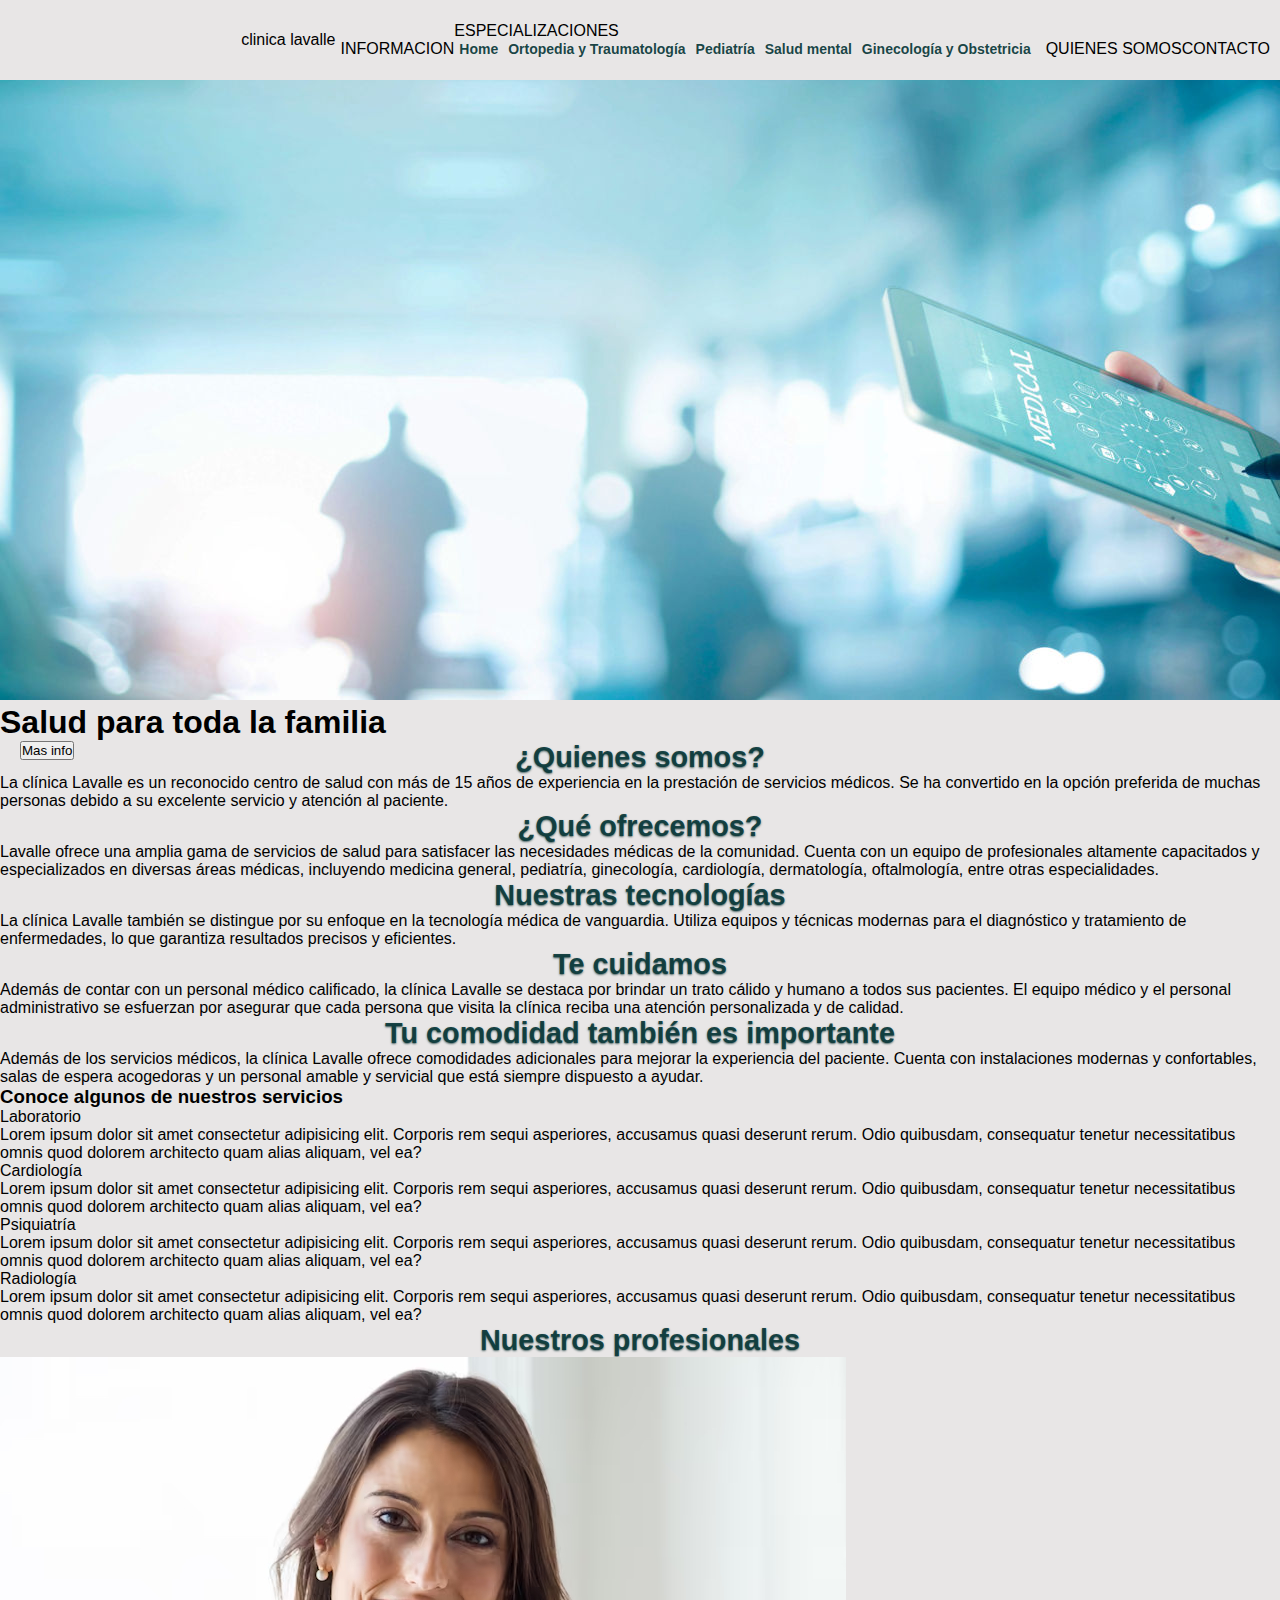
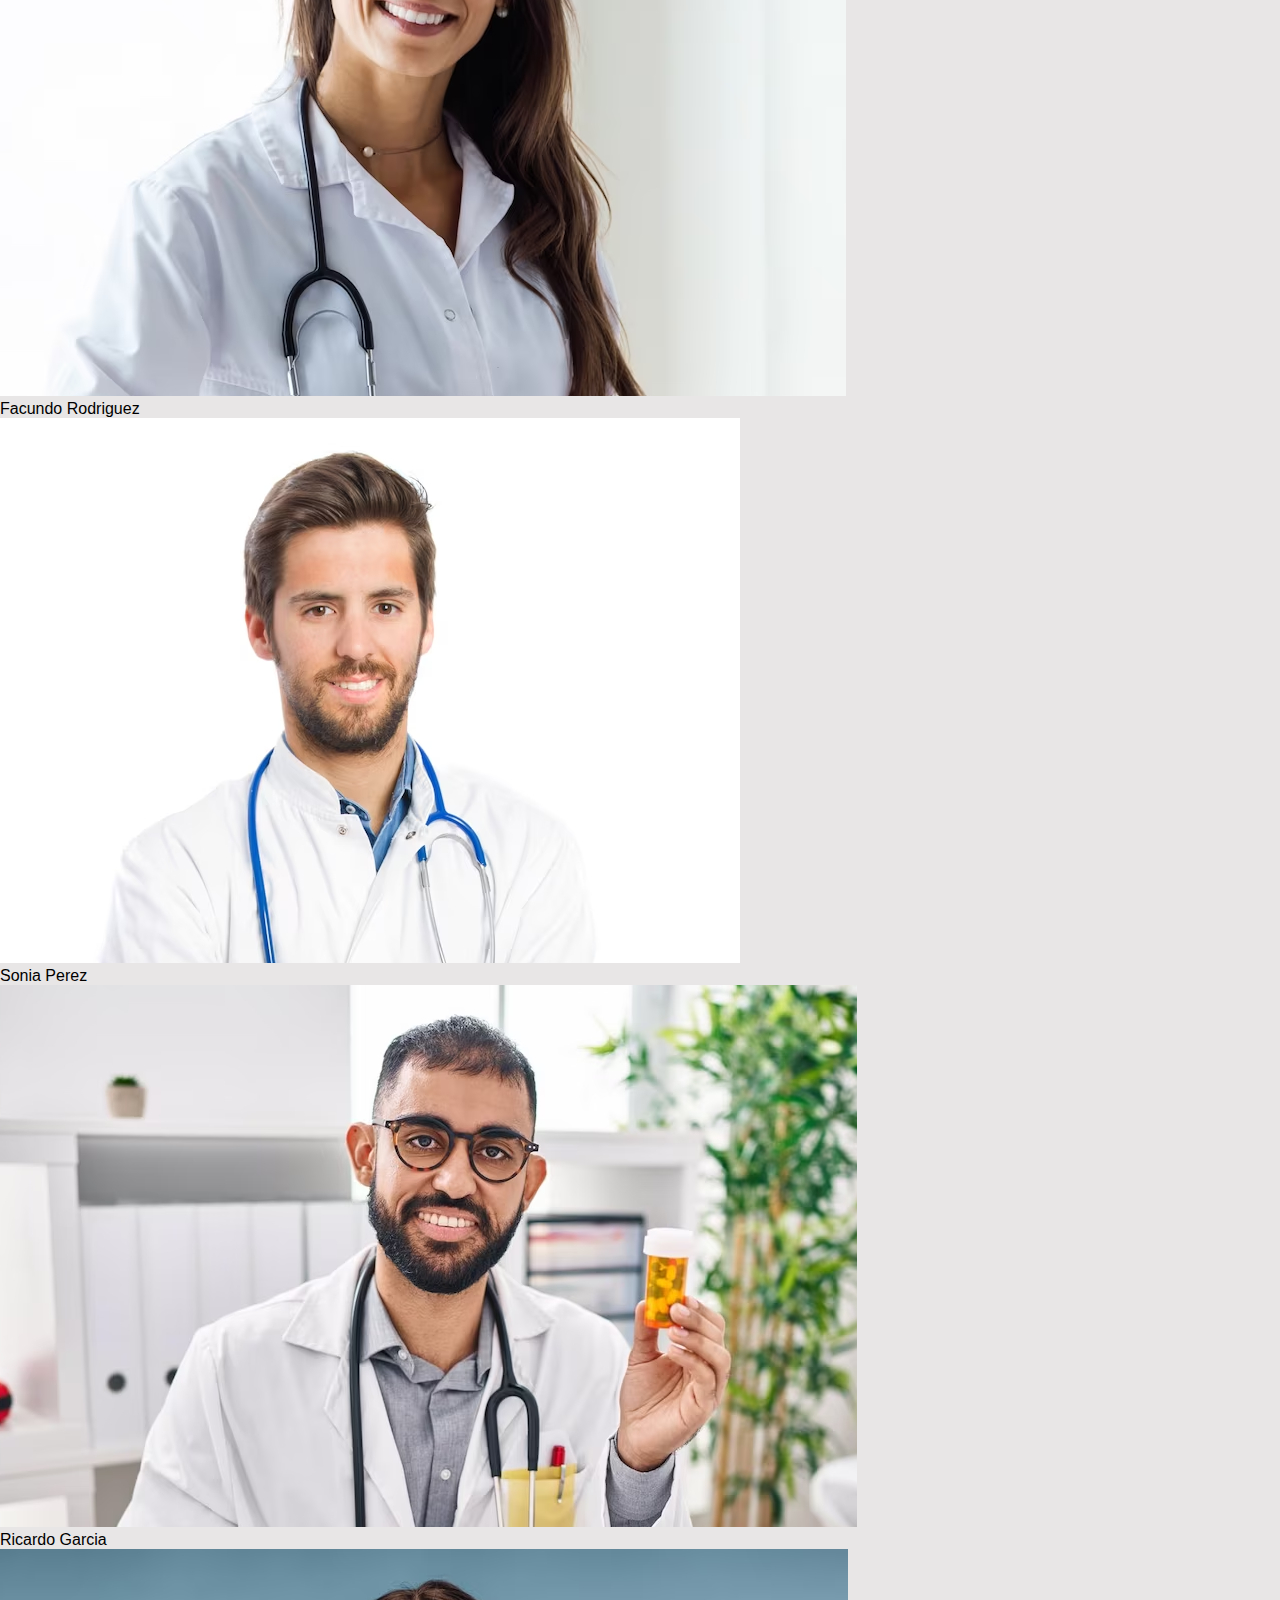
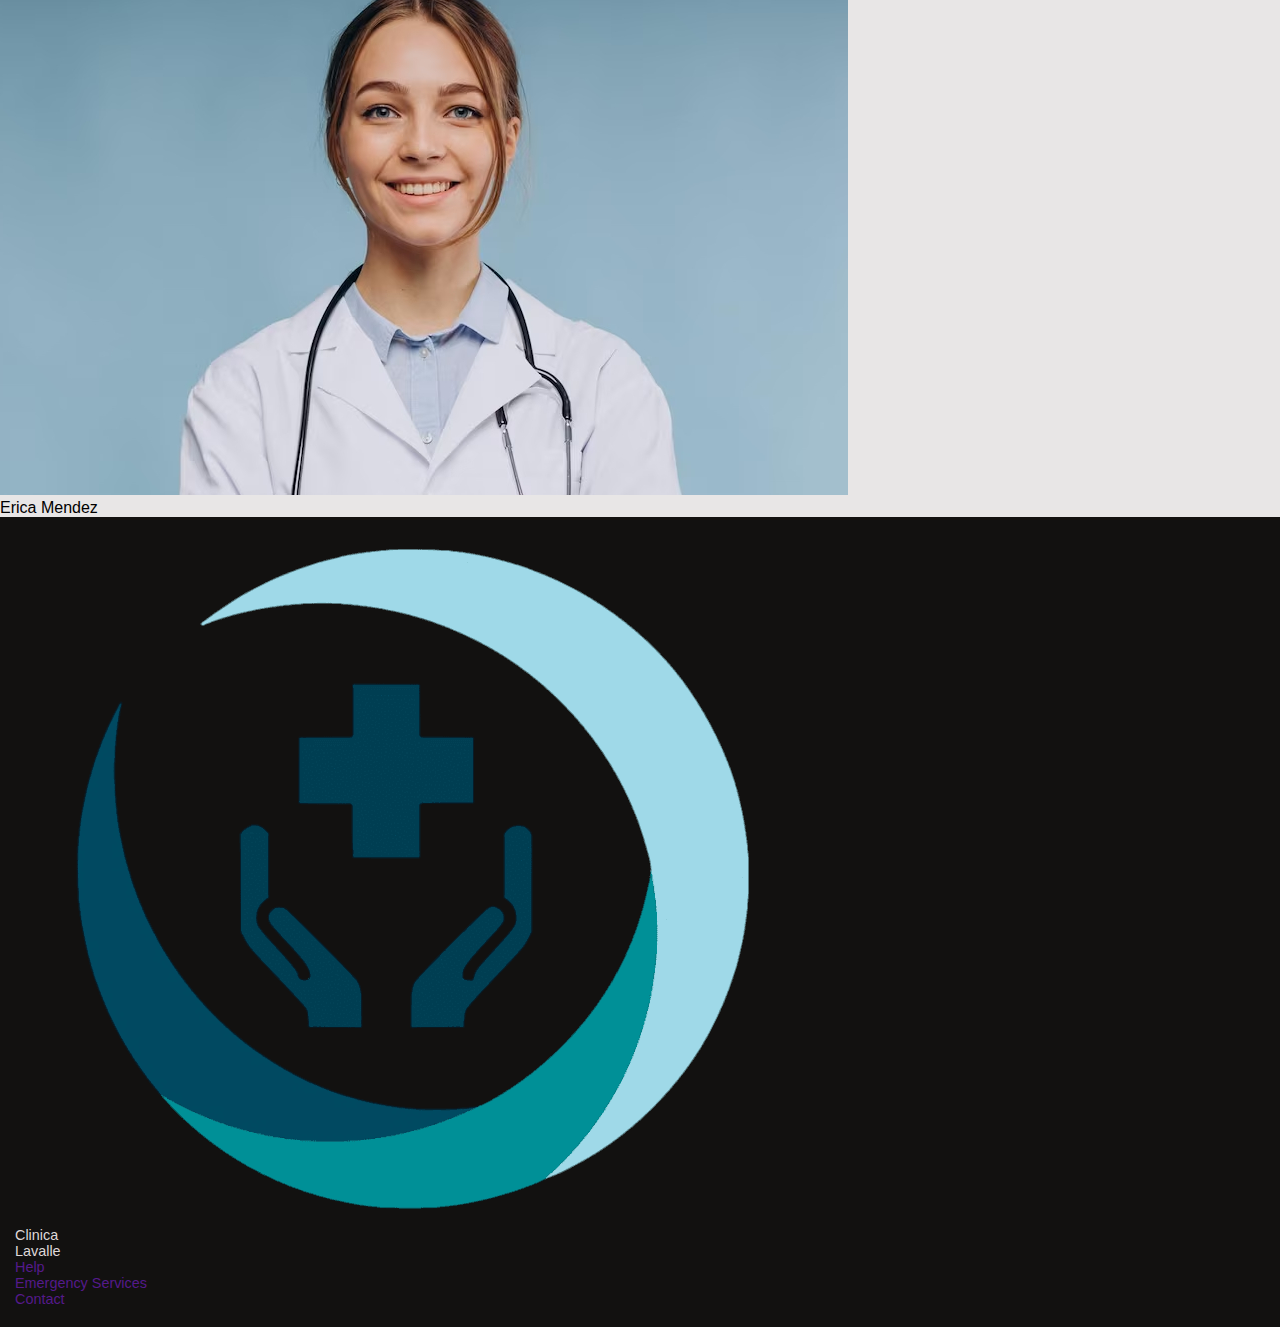
<file: index.html>
<!DOCTYPE html>
<html lang="en">
<head>
    <meta charset="UTF-8">
    <meta name="viewport" content="width=device-width, initial-scale=1.0">
    <!-- Font awesome -->
    <link rel="stylesheet" href="https://cdnjs.cloudflare.com/ajax/libs/font-awesome/6.2.0/css/all.min.css" integrity="sha512-xh6O/CkQoPOWDdYTDqeRdPCVd1SpvCA9XXcUnZS2FmJNp1coAFzvtCN9BmamE+4aHK8yyUHUSCcJHgXloTyT2A==" crossorigin="anonymous"
    referrerpolicy="no-referrer"/>
    <title>Clinica Lavalle</title>
    <link rel="stylesheet" href="../Styles/style.css">
</head>
<body>
    <header>
        <nav>
            <p class="logo-p">clinica lavalle</p>
            <ul class="cont-ul">
                <li>INFORMACION</li>
                <li class="develop">
                    ESPECIALIZACIONES
                    <ul class="ul-second">
                    <li><a href="../index.html" target="_blank">Home</a></li>
                    <li><a href="../traumatologia.html" target="_blank">Ortopedia y Traumatología</a></li>
                    <li><a href="../pedriatria.html" target="_blank">Pediatría</a></li>
                    <li><a href="../saludmental.html" target="_blank">Salud mental</a></li>
                    <li><a href="../obstetricia.html" target="_blank">Ginecología y Obstetricia</a></li>
                    
                    </ul>
                </li>
                 <li>QUIENES SOMOS</li> 
                 <li>CONTACTO</li>
            </ul>
        </nav>
    </header>
    <main>
        <section>
            <img src="../Assets/banner-salud2.jpg" alt="banner salud">
            <h1>Salud para toda la familia</h1>
            <button>Mas info</button>
        </section>
        <section>
            <div>
                <h2>¿Quienes somos?</h2>
                <p>La clínica Lavalle es un reconocido centro de salud con más de 15 años de experiencia en la prestación de servicios médicos. Se ha convertido en la opción preferida de muchas personas debido a su excelente servicio y atención al paciente.</p>
            </div>
            <div>
                <h2>¿Qué ofrecemos?</h2>
                <p>Lavalle ofrece una amplia gama de servicios de salud para satisfacer las necesidades médicas de la comunidad. Cuenta con un equipo de profesionales altamente capacitados y especializados en diversas áreas médicas, incluyendo medicina general, pediatría, ginecología, cardiología, dermatología, oftalmología, entre otras especialidades.</p>
            </div>
            <div>
                <h2>Nuestras tecnologías</h2>
                <p>La clínica Lavalle también se distingue por su enfoque en la tecnología médica de vanguardia. Utiliza equipos y técnicas modernas para el diagnóstico y tratamiento de enfermedades, lo que garantiza resultados precisos y eficientes.</p>
            </div>
            <div>
                <h2>Te cuidamos</h2>
                <p>Además de contar con un personal médico calificado, la clínica Lavalle se destaca por brindar un trato cálido y humano a todos sus pacientes. El equipo médico y el personal administrativo se esfuerzan por asegurar que cada persona que visita la clínica reciba una atención personalizada y de calidad.</p>
            </div>
            <div>
                <h2>Tu comodidad también es importante</h2>
                <p>Además de los servicios médicos, la clínica Lavalle ofrece comodidades adicionales para mejorar la experiencia del paciente. Cuenta con instalaciones modernas y confortables, salas de espera acogedoras y un personal amable y servicial que está siempre dispuesto a ayudar.</p>
            </div>
        </section>
        <section>
            <h3>Conoce algunos de nuestros servicios</h3>
            <div>
                <div>
                    <div>
                        <p><i class="fa-solid fa-flask-vial"></i></p>
                        <p>Laboratorio</p>
                    </div>
                    <div>Lorem ipsum dolor sit amet consectetur adipisicing elit. Corporis rem sequi asperiores, accusamus quasi deserunt rerum. Odio quibusdam, consequatur tenetur necessitatibus omnis quod dolorem architecto quam alias aliquam, vel ea?</div>
                </div>
                <div>
                    <div>
                        <p><i class="fa-solid fa-heart-pulse"></i></p>
                        <p>Cardiología</p>
                    </div>
                    <div>
                        <p>Lorem ipsum dolor sit amet consectetur adipisicing elit. Corporis rem sequi asperiores, accusamus quasi deserunt rerum. Odio quibusdam, consequatur tenetur necessitatibus omnis quod dolorem architecto quam alias aliquam, vel ea?</p>
                    </div>
                </div>
                <div>
                    <div>
                        <p><i class="fa-solid fa-brain"></i></p>
                        <p>Psiquiatría</p>
                    </div>
                    <div>
                        Lorem ipsum dolor sit amet consectetur adipisicing elit. Corporis rem sequi asperiores, accusamus quasi deserunt rerum. Odio quibusdam, consequatur tenetur necessitatibus omnis quod dolorem architecto quam alias aliquam, vel ea?
                    </div>
                </div>
                <div>
                    <div>
                        <p><i class="fa-solid fa-x-ray"></i></p>
                        <p>Radiología</p>
                    </div>
                    <div>
                        <p>Lorem ipsum dolor sit amet consectetur adipisicing elit. Corporis rem sequi asperiores, accusamus quasi deserunt rerum. Odio quibusdam, consequatur tenetur necessitatibus omnis quod dolorem architecto quam alias aliquam, vel ea?</p>
                    </div>
                </div>
            </div>
        </section>
        <section>
            <h2>Nuestros profesionales</h2>
            <div>
                <img src="../Assets/doc2.jpeg" alt="doctor">
                <p>Facundo Rodriguez</p>
            </div>
            <div>
                <img src="../Assets/doc1.jpeg" alt="doctora">
                <p>Sonia Perez</p>
            </div>
            <div>
                <img src="../Assets/doc3.jpeg" alt="doctor">
                <p>Ricardo Garcia</p>
            </div>
            <div>
                <img src="../Assets/doc4.jpeg" alt="doctora">
                <p>Erica Mendez</p>
            </div>
        </section>
    </main>
    <footer>
        <section>
            <img src="../Assets/logo-salud.png" alt="logo clinica">
            <div>
                <p>Clinica</p>
                <p>Lavalle</p>
            </div>
        </section>
        <section>
            <ul>
                <a href=""><li>Help</li></a>
                <a href=""><li>Emergency Services</li></a>
                <a href=""><li>Contact</li></a>
            </ul>
            <div>
                <ul>
                    <a href=""><li><i class="fa-brands fa-facebook-f"></i></li></a>
                    <a href=""><li><i class="fa-brands fa-twitter"></i></li></a>
                    <a href=""><li><i class="fa-brands fa-instagram"></i></li></a>
                </ul>
            </div>
        </section>
    </footer>
    <script src="clinica.js"></script>
</body>
</html>
</file>
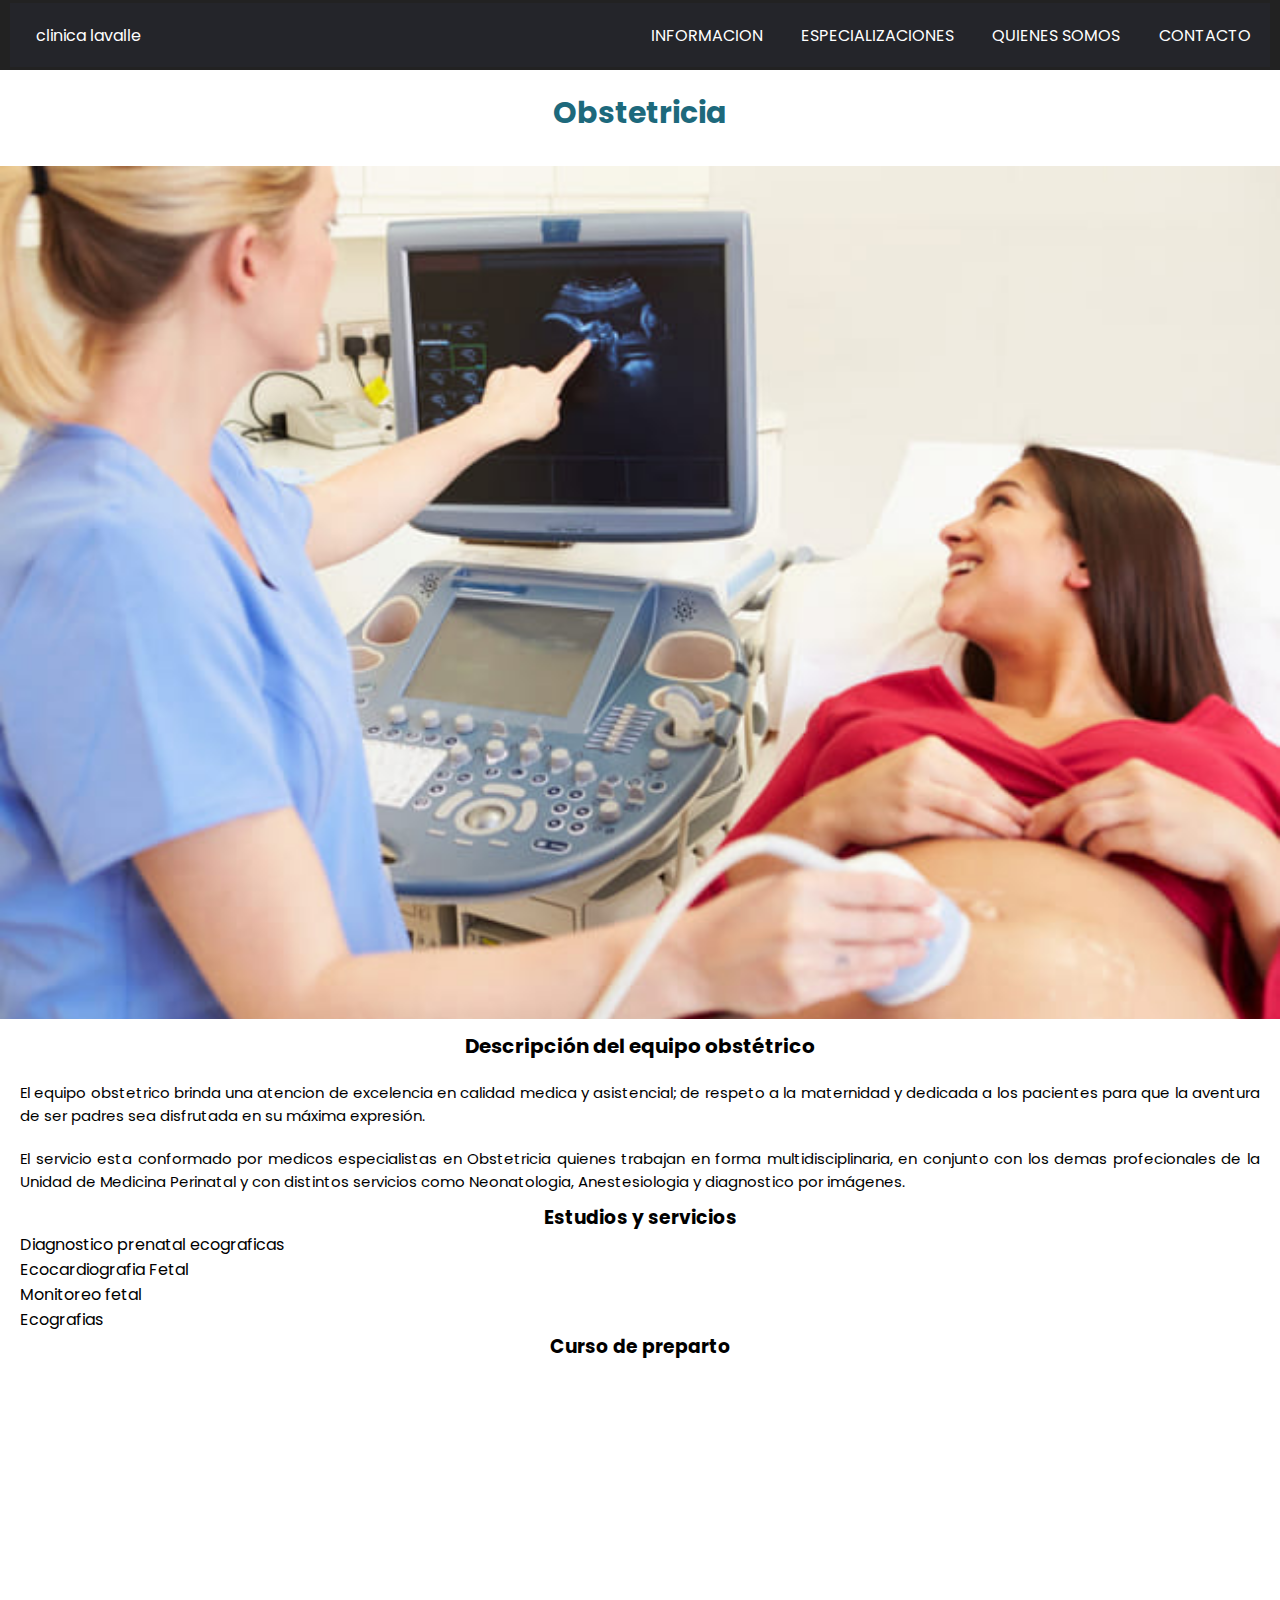
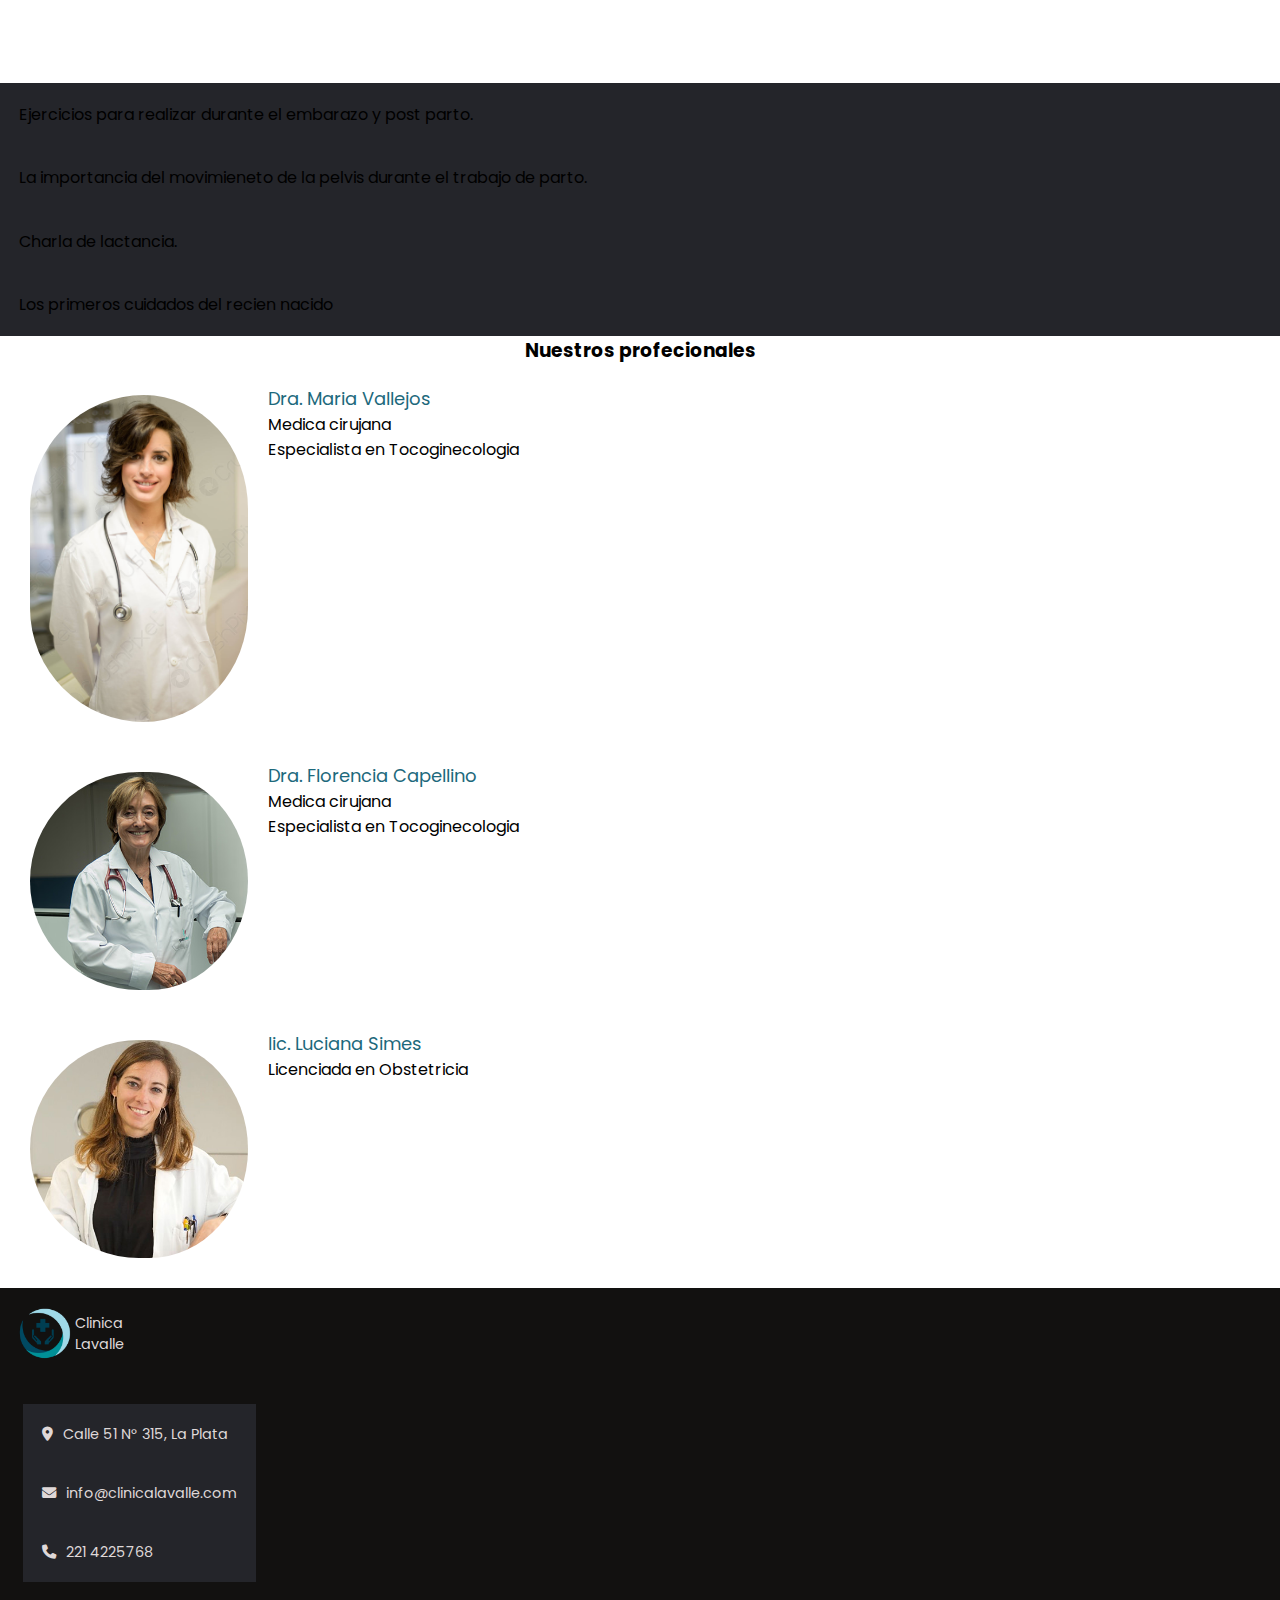
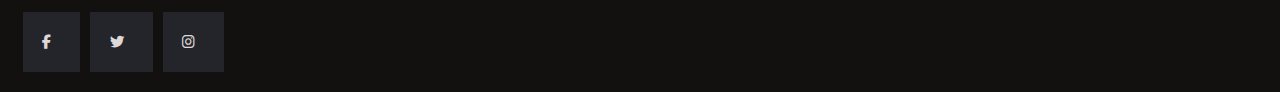
<file: Pages/obstetricia.html>
<!DOCTYPE html>
<html lang="en">
<head>
    <meta charset="UTF-8">
    <meta name="viewport" content="width=device-width, initial-scale=1.0">
    <title>clinica La valle</title>
    <link rel="preconnect" href="https://fonts.googleapis.com">
    <link rel="preconnect" href="https://fonts.gstatic.com" crossorigin>
    <link href="https://fonts.googleapis.com/css2?family=Poppins:wght@200&display=swap" rel="stylesheet">
    <link rel="stylesheet" href="https://cdnjs.cloudflare.com/ajax/libs/font-awesome/6.4.0/css/all.min.css">
    <link rel="stylesheet" href="../Styles/obstetricia.css">
    <!-- Font awesome -->
    <link rel="stylesheet" href="https://cdnjs.cloudflare.com/ajax/libs/font-awesome/6.2.0/css/all.min.css" integrity="sha512-xh6O/CkQoPOWDdYTDqeRdPCVd1SpvCA9XXcUnZS2FmJNp1coAFzvtCN9BmamE+4aHK8yyUHUSCcJHgXloTyT2A==" crossorigin="anonymous"
    referrerpolicy="no-referrer"/>

</head>
<body>
    <header>
        <nav>
            <p class="logo-p">clinica lavalle</p>
    <ul class="cont-ul">
                <li>INFORMACION</li>
                <li class="develop">
                    ESPECIALIZACIONES
                    <ul class="ul-second">
                    <li><a href="index.html" target="_blank">Home</a></li>
                    <li><a href="../Pages/traumatologia.html" target="_blank">Ortopedia y Traumatología</a></li>
                    <li><a href="../Pages/pedriatria.html" target="_blank">Pediatría</a></li>
                    <li><a href="../Pages/saludmental.html" target="_blank">Salud mental</a></li>
                    <li><a href="../Pages/obstetricia.html" target="_blank">Ginecología y Obstetricia</a></li>
                    
                    </ul>
                </li>
    <li>QUIENES SOMOS</li> 
     <li>CONTACTO</li>
                </ul>
        </nav>
    </header>
    <main>
        <h1 class="h1obs">Obstetricia</h1>
        <img class="obsprincipal" src="../Assets/obstetricia.jpg" alt="Imagen de ecografia obstetrica">
        <h2 class="h2obs">Descripción del equipo obstétrico</h2>
    
        <p class="textoo">
             El equipo obstetrico brinda una atencion de excelencia en calidad medica y asistencial;
             de respeto a la maternidad y dedicada a los pacientes para que la aventura de ser padres 
             sea disfrutada en su máxima expresión.
        </p>
        <p class="textoo">
             El servicio esta conformado por medicos especialistas en Obstetricia quienes trabajan en forma
             multidisciplinaria, en conjunto con los demas profecionales de la Unidad de Medicina Perinatal y con 
             distintos servicios como Neonatologia, Anestesiologia y diagnostico por imágenes.
        </p>
        
        <h3 class="h3obs">Estudios y servicios</h3>
        <div class="serviobs">
            <p class="textoo1">Diagnostico prenatal ecograficas</p>
            <p class="textoo1">Ecocardiografia Fetal</p>
            <p class="textoo1">Monitoreo fetal</p>
            <p class="textoo1">Ecografias</p>
        </div>
        <h3 class="h3obs">Curso de preparto</h3>
        <div class="video">
            <iframe width="560" height="315" src="https://www.youtube.com/embed/F2VVpEz8oEo" title="YouTube video player" frameborder="0" allow="accelerometer; autoplay; clipboard-write; encrypted-media; gyroscope; picture-in-picture; web-share" allowfullscreen></iframe>
        </div>
        
    
        <ul>
            <li>Ejercicios para realizar durante el embarazo y post parto.</li>
            <li>La importancia del movimieneto de la pelvis durante el trabajo de parto.</li>
            <li>Charla de lactancia.</li>
            <li>Los primeros cuidados del recien nacido</li>
            
        </ul>
        
        <section>
            <h3 class="h3obs">Nuestros profecionales</h3>
               <div class="doctorxs">
                <img class="ipresentacion" src="../Assets/obstetra1.jpg" alt="Dra Florencia Capellino">
                <div class="presentacion">
                    <p class="nombrep">Dra. Maria Vallejos</p>
                    <p>Medica cirujana</p>
                    <p>Especialista en Tocoginecologia</p>
                   </div> 
               </div>
               <div class="doctorxs">
               <img class="ipresentacion" src="../Assets/obstetra2.jpg" alt="dra Monica Boin">
                <div class="presentacion">
                    <p class="nombrep">Dra. Florencia Capellino</p>
                    <p>Medica cirujana</p>
                    <p>Especialista en Tocoginecologia</p>
                </div>
               </div>  
                <div class="doctorxs">
                    <img class="ipresentacion" src="../Assets/obstetra3.jpg" alt="lic Luciana Simes">
                    <div class="presentacion">
                        <p class="nombrep">lic. Luciana Simes</p>
                        <p>Licenciada en Obstetricia</p>
                    </div>
                </div>
        </section>
        
        
        

    </main>


    
</body>
<footer>
    <section class="f-logo">
        <img src="../Assets/logo-salud.png" alt="logo clinica">
        <div>
            <p>Clinica</p>
            <p>Lavalle</p>
        </div>
    </section>
    <section class="f-info">
        <ul>
            <a href=""><li><i class="fa-solid fa-location-dot"></i>Calle 51 N° 315, La Plata</li></a>
            <a href=""><li><i class="fa-solid fa-envelope"></i>info@clinicalavalle.com</li></a>
            <a href=""><li><i class="fa-solid fa-phone"></i>221 4225768</li></a>
        </ul>
        <div class="f-social">
            <ul>
                <a href=""><li><i class="fa-brands fa-facebook-f"></i></li></a>
                <a href=""><li><i class="fa-brands fa-twitter"></i></li></a>
                <a href=""><li><i class="fa-brands fa-instagram"></i></li></a>
            </ul>
        </div>
    </section>
</footer>
</html>
</file>
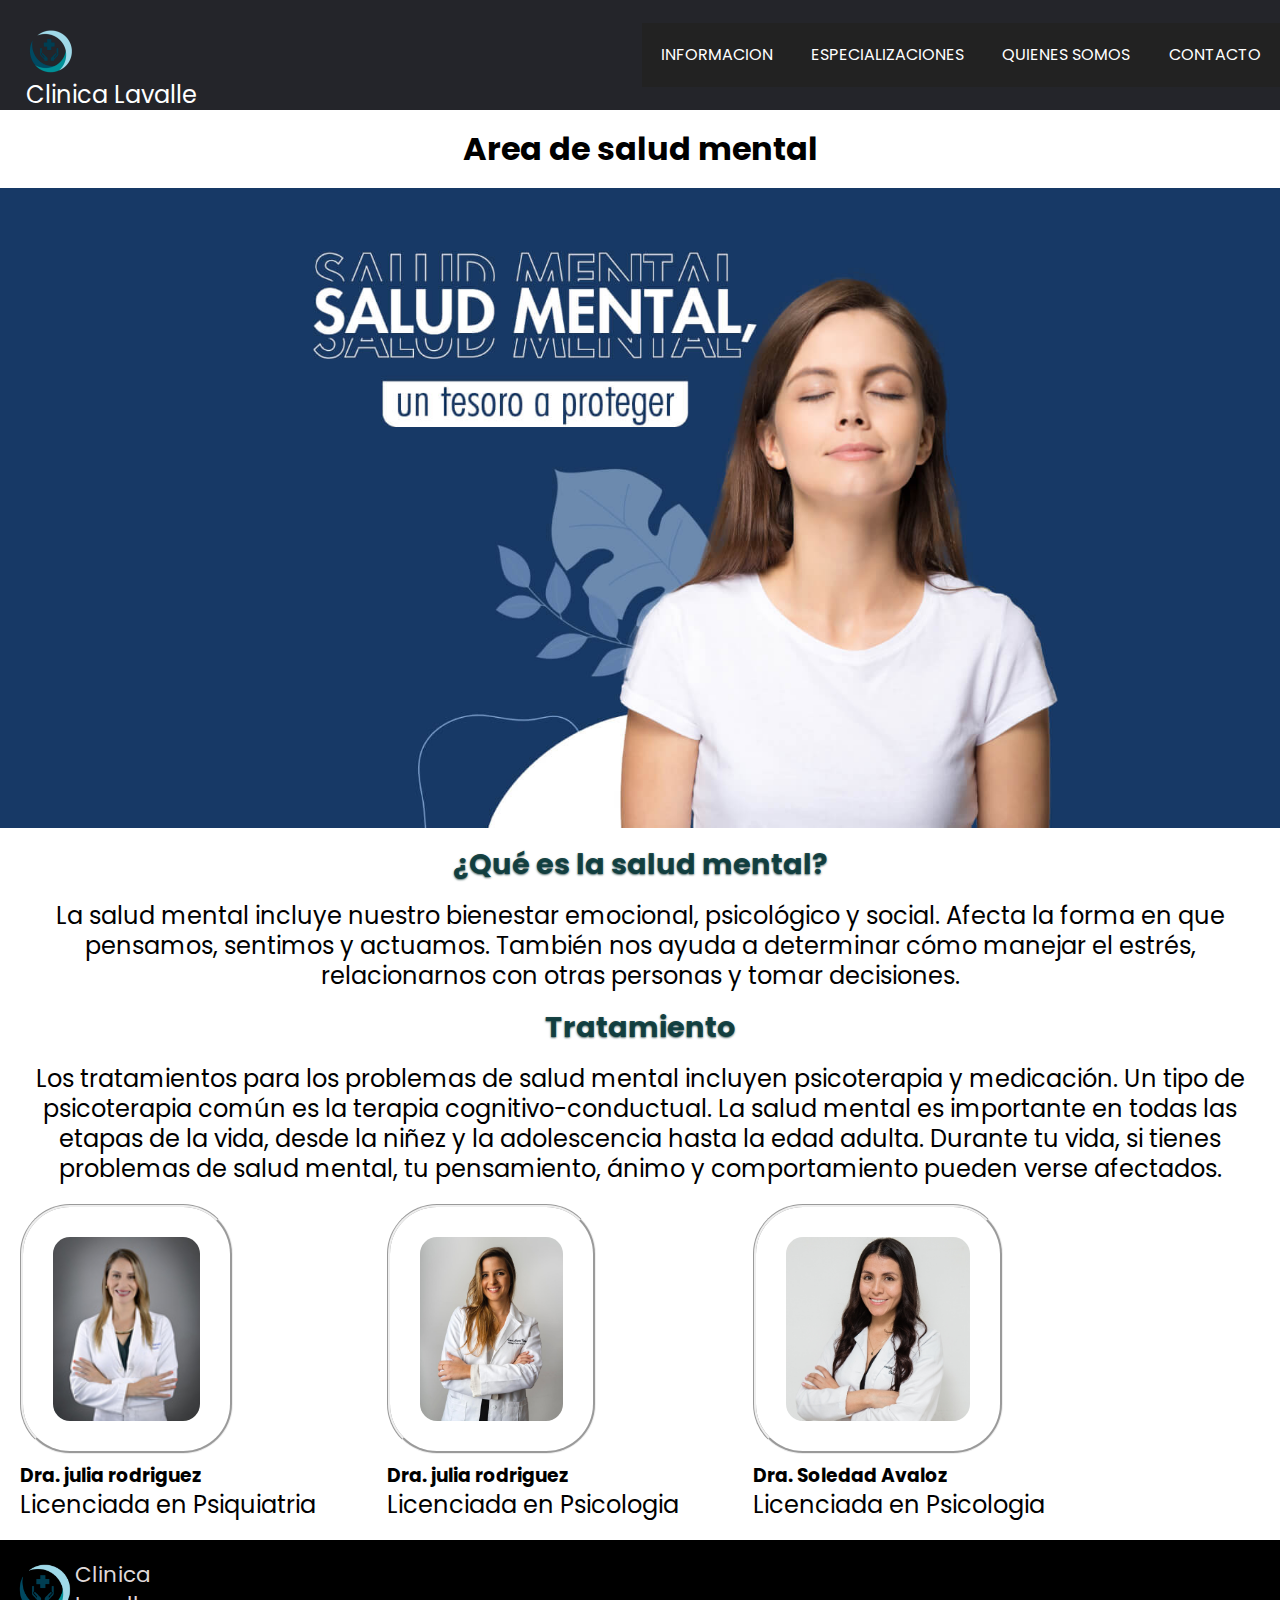
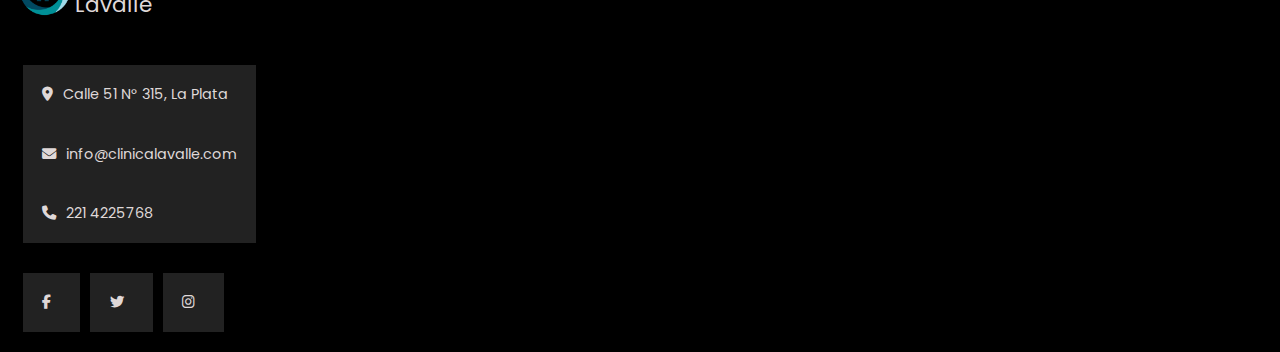
<file: Pages/saludmental.html>
<!DOCTYPE html>
<html lang="en" dir="ltr">
    <head>
        <meta charset="utf-8">
        <meta name="viewport" content="width-device-width,initial-scale-1.0">
        <link rel="preconnect" href="https://fonts.googleapis.com">
<link rel="preconnect" href="https://fonts.gstatic.com" crossorigin>
<link href="https://fonts.googleapis.com/css2?family=Poppins:wght@200&display=swap" rel="stylesheet">
<link rel="stylesheet" href="https://cdnjs.cloudflare.com/ajax/libs/font-awesome/6.4.0/css/all.min.css">
<link rel="stylesheet" href="../Styles/saludmental.css">
        <title>clinica lavalle</title>
    </head>
    <body>

    <header>
    <nav>
    <section> 
        <img class="logo-p" src="../Assets/logo.clin.png">
        <div> 
            <p>Clinica Lavalle</p>
        </div>
    </section>
<ul class="cont-ul">
            <li>INFORMACION</li>
            <li class="develop">
                ESPECIALIZACIONES
                <ul class="ul-second">
                <li><a href="../Pages/traumatologia.html" target="_blank">Ortopedia y Traumatología</a></li>
                <li><a href="../Pages/pedriatria.html" target="_blank">Pediatría</a></li>
                <li><a href="../Pages/obstetricia.html" target="_blank">Ginecología y Obstetricia</a></li>
                    </li>
                </ul>
            </li>
<li>QUIENES SOMOS</li> 
 <li>CONTACTO</li>
            </ul>
    </nav>
</header>
    <h1> Area de salud mental </h1>
    <div class="psicologo">
        <img src="../Assets/Banner_Art_Novedades_S.Mental.jpg" alt="referencia">
    </div>
    <main> 
    <div>
    <h2>¿Qué es la salud mental?</h2>
    <p> La salud mental incluye nuestro bienestar emocional, psicológico y social. Afecta la forma en que pensamos, sentimos y actuamos. También nos ayuda a determinar cómo manejar el estrés, relacionarnos con otras personas y tomar decisiones.
                <h2>Tratamiento</h2>
    <p>Los tratamientos para los problemas de salud mental incluyen psicoterapia y medicación. Un tipo de psicoterapia común es la terapia cognitivo-conductual.
    La salud mental es importante en todas las etapas de la vida, desde la niñez y la adolescencia hasta la edad adulta. Durante tu vida, si tienes problemas de salud mental, tu pensamiento, ánimo y comportamiento pueden verse afectados.</p>
    </main>
    <div class="container">
<div class="presentacion">
        <figure>
        <img src="../Assets/psiquiatra.jpg">
        </figure>
        <div class="contenido">
            <h3>Dra. julia rodriguez</h3>
            <p> Licenciada en Psiquiatria </p>
        </div>
</div>

    <div class="presentacion">
        <figure>
        <img src="../Assets/dra01.png">
        </figure>
        <div class="contenido">
            <h3>Dra. julia rodriguez</h3>
            <p> Licenciada en Psicologia </p>
        </div>
    </div>

    <div class="presentacion">
        <figure>
        <img src="../Assets/psicologa03.jpg">
        </figure>
        <div class="contenido">
            <h3>Dra. Soledad Avaloz</h3>
            <p> Licenciada en Psicologia </p>
        </div>
    </div>
    </div>

    <footer>
        <section class="f-logo">
            <img src="../Assets/logo.clin.png" alt="logo clinica">
            <div>
                <p>Clinica</p>
                <p>Lavalle</p>
            </div>
        </section>
        <section class="f-info">
            <ul>
                <a href=""><li><i class="fa-solid fa-location-dot"></i>Calle 51 N° 315, La Plata</li></a>
                <a href=""><li><i class="fa-solid fa-envelope"></i>info@clinicalavalle.com</li></a>
                <a href=""><li><i class="fa-solid fa-phone"></i>221 4225768</li></a>
            </ul>
            <div class="f-social">
                <ul>
                    <a href=""><li><i class="fa-brands fa-facebook-f"></i></li></a>
                    <a href=""><li><i class="fa-brands fa-twitter"></i></li></a>
                    <a href=""><li><i class="fa-brands fa-instagram"></i></li></a>
                </ul>
            </div>
        </section>
    </footer>
<script> scr= "script.js" </script>
    </body>
</html>
</file>
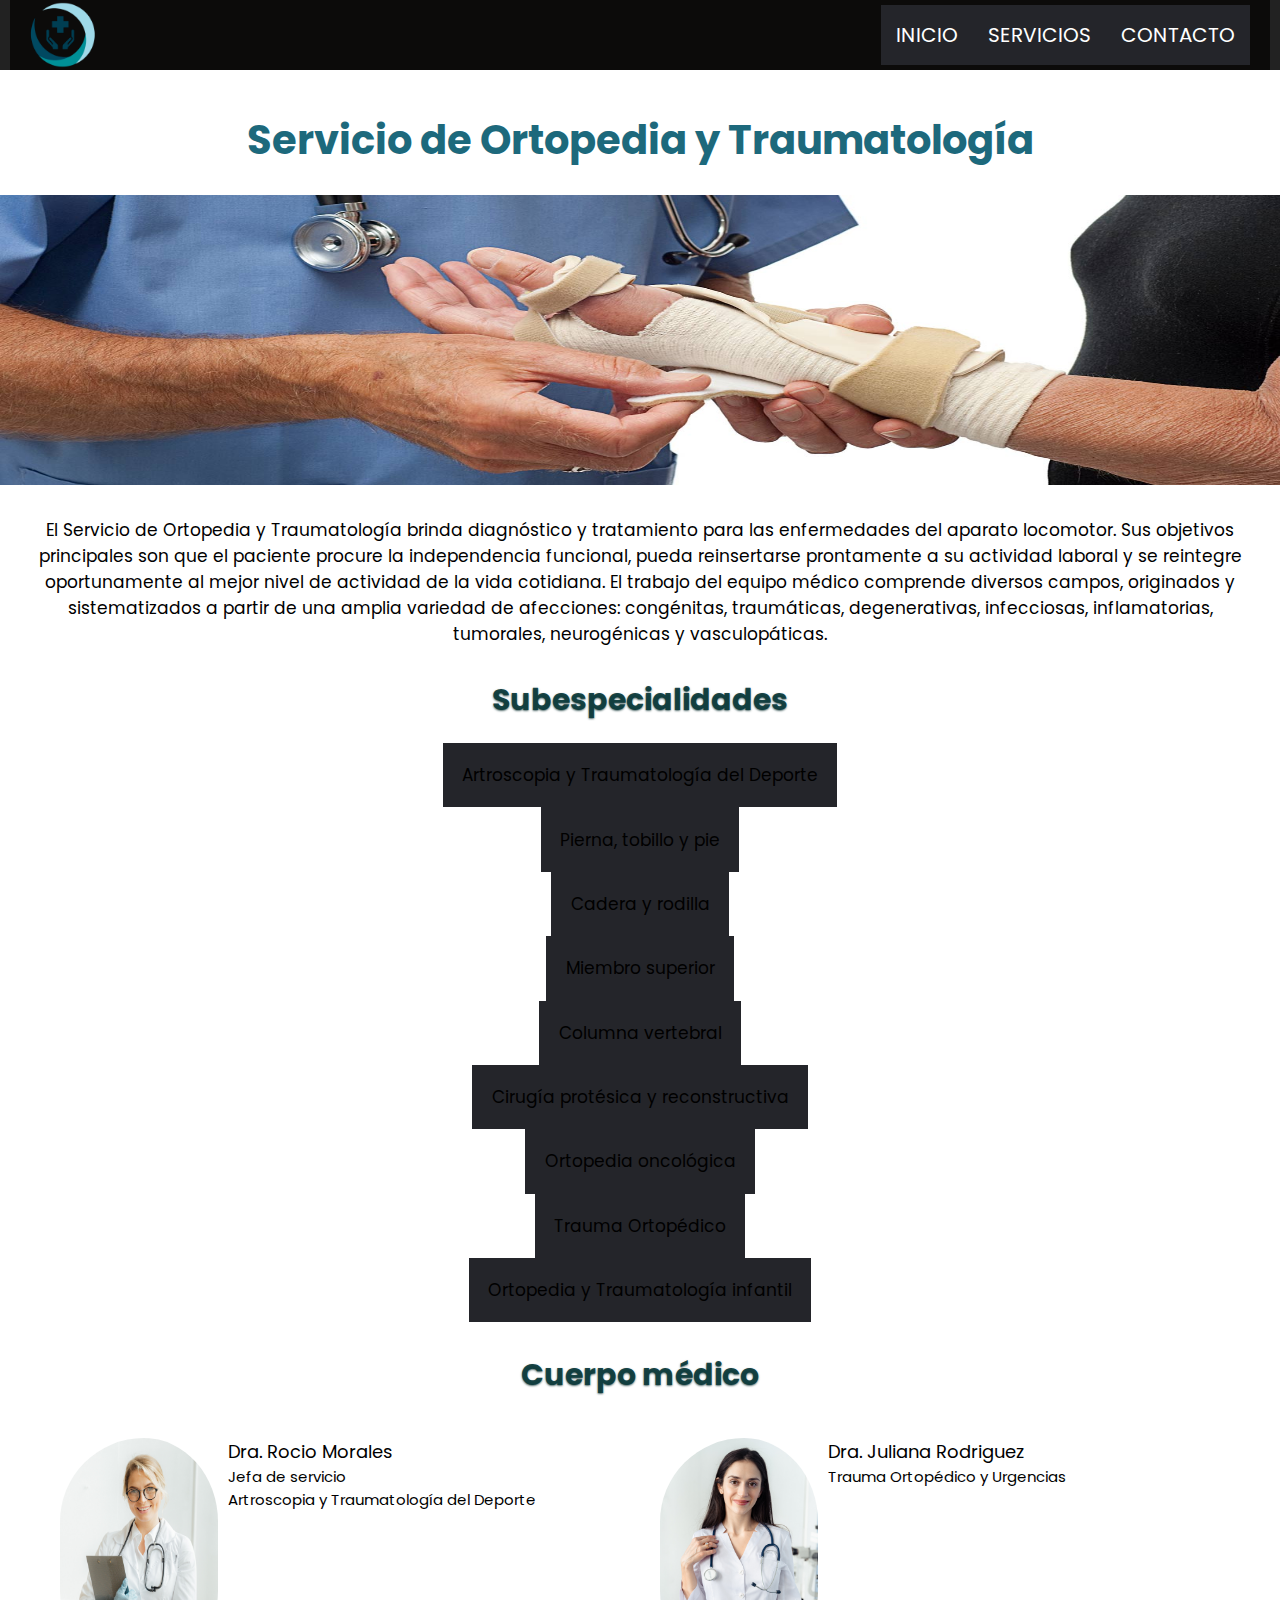
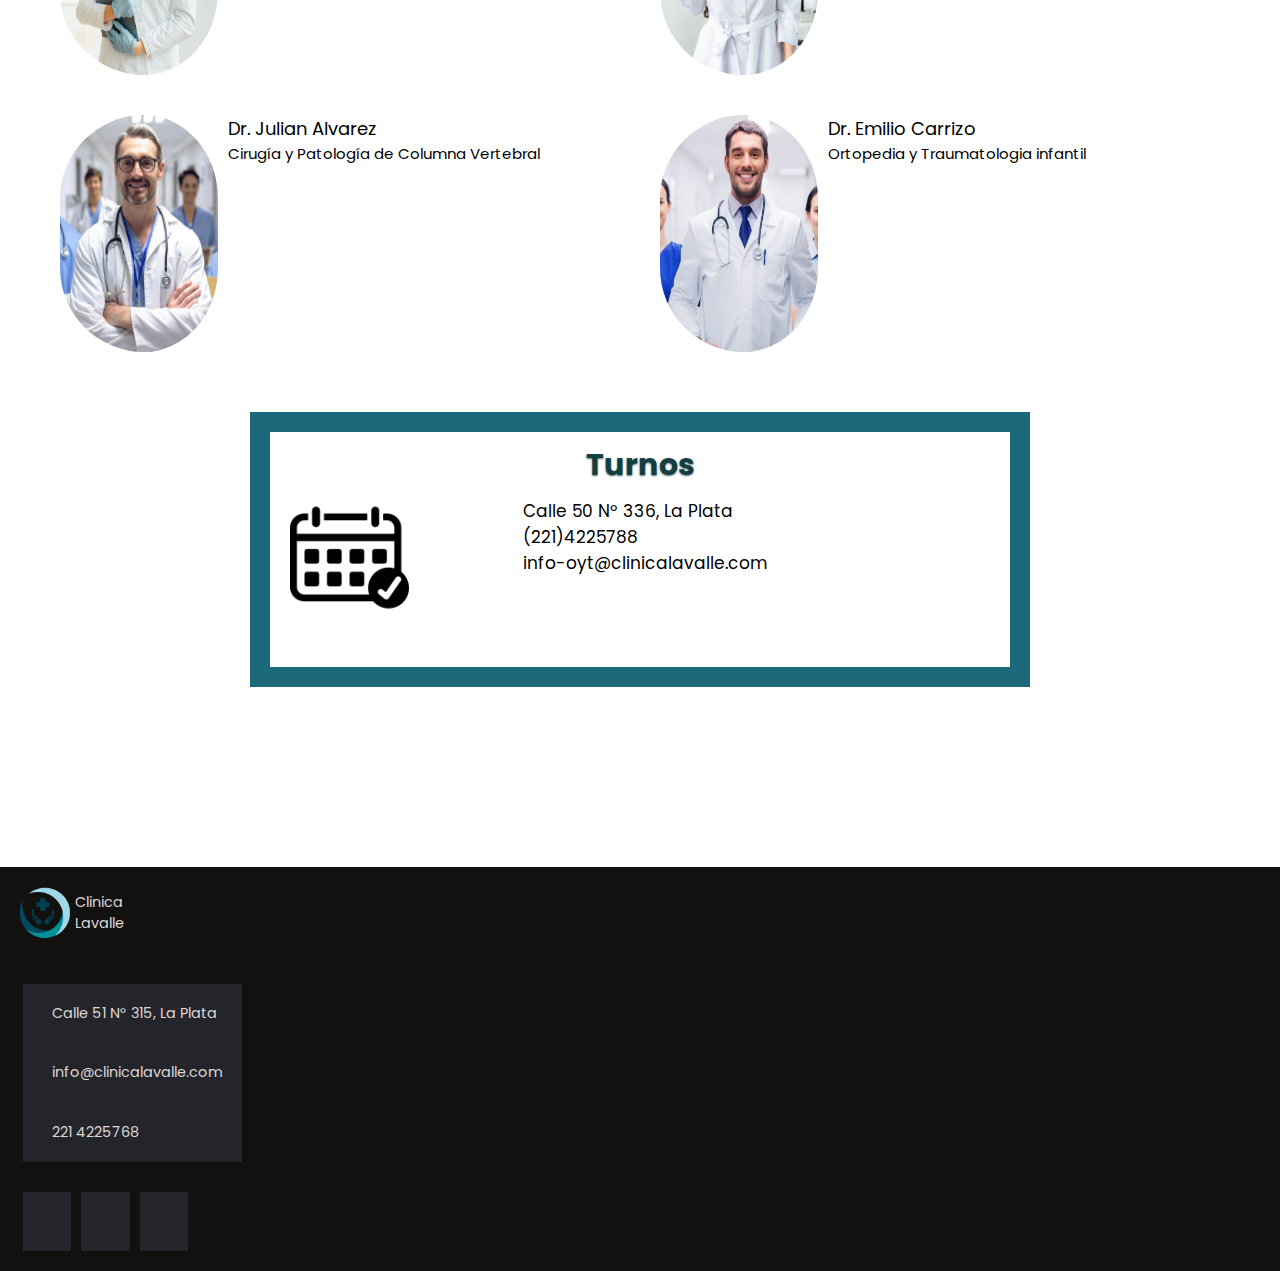
<file: Pages/traumatologia.html>
<!DOCTYPE html>
<html lang="en">
<head>
    <meta charset="UTF-8">
    <meta name="viewport" content="width=device-width, initial-scale=1.0">
    <link rel="preconnect" href="https://fonts.googleapis.com">
    <link rel="preconnect" href="https://fonts.gstatic.com" crossorigin>
    <link href="https://fonts.googleapis.com/css2?family=Montserrat:wght@200&family=Poppins:wght@300&display=swap" rel="stylesheet">
    <link rel="stylesheet" href="../Styles/traumatologia (1).css"> 
    <link rel="stylesheet" href="https://cdnjs.cloudflare.com/ajax/libs/font-awesome/6.2.0/css/all.min.css" integrity="sha512-xh6O/CkQoPOWDdYTDqeRdPCVd1SpvCA9XXcUnZS2FmJNp1coAFzvtCN9BmamE+4aHK8yyUHUSCcJHgXloTyT2A==" crossorigin="anonymous"
    referrerpolicy="no-referrer"/>
    <title>Clínica Lavalle</title>
</head>
<body>
    <!--MENU-->
    <header>
        <nav class="oyt-menu">
            <img class="oyt-logo-clinica"  src="../Assets/logo-salud.png" alt="logo-salud">
            <ul class="oyt-menu-lista-principal">
                <li><a href="../index.html">INICIO</a></li>
                <li class="oyt-menu-servicios"><a href="">SERVICIOS</a>
                    <ul class="oyt-menu-lista-servicios">
                        <li><a href="../Pages/traumatologia.html">Ortopedia y Traumatología</a></li>
                        <li><a href="../Pages/pedriatria.html">Pediatría</a></li>
                        <li><a href="../Pages/obstetricia.html">Ginecología y Obstetricia</a></li>
                        <li><a href="../Pages/saludmental.html">Salud Mental</a></li>
                    </ul>
                </li>
                <li><a href="">CONTACTO</a></li>
            </ul>
        </nav>
    </header>
    <main id="oyt-main">
        <!--INTRODUCCION-->
        <section>
            <h1 id="oyt-titulo">Servicio de Ortopedia y Traumatología</h1>
            <img id="oyt-imagen-principal" src="../Assets/traumatologia.jpg" alt="ortopedia-traumatologia">
            <p id="oyt-introducción">El Servicio de Ortopedia y Traumatología brinda diagnóstico y tratamiento para las enfermedades del aparato locomotor. Sus objetivos principales son que el paciente procure la independencia funcional, pueda reinsertarse prontamente a su actividad laboral y se reintegre oportunamente al mejor nivel de actividad de la vida cotidiana. El trabajo del equipo médico comprende diversos campos, originados y sistematizados a partir de una amplia variedad de afecciones: congénitas, traumáticas, degenerativas, infecciosas, inflamatorias, tumorales, neurogénicas y vasculopáticas.</p>
        </section>
        
        <!--SUBESPECIALIDADES-->
        <section>
            <h2 class="oyt-subtitulos">Subespecialidades</h2>
            <div>
                <ul id="oyt-subespecialidades-lista">
                    <li>Artroscopia y Traumatología del Deporte</li>
                    <li>Pierna, tobillo y pie</li>
                    <li>Cadera y rodilla</li>
                    <li>Miembro superior</li>
                    <li>Columna vertebral</li>
                    <li>Cirugía protésica y reconstructiva</li>
                    <li>Ortopedia oncológica</li>
                    <li>Trauma Ortopédico</li>
                    <li>Ortopedia y Traumatología infantil</li>
                </ul>
            </div>
        </section>
        
        <!--CUERPO MEDICO-->
        <section>
            <h2 class="oyt-subtitulos">Cuerpo médico</h2>
            <div id="oyt-profesionales">
                <div class="oyt-profesionales-estructura">
                    <img class="oyt-profesionales-fotos" src="../Assets/OytDoctora1.jpg" alt="Doctora Morales">
                    <div>
                      <p class="oyt-profesionales-nombres">Dra. Rocio Morales</p>
                      <p class="oyt-profesionales-especialidad">Jefa de servicio</p>
                      <p class="oyt-profesionales-especialidad">Artroscopia y Traumatología del Deporte</p>
                    </div>
                </div>
                <div class="oyt-profesionales-estructura">
                    <img class="oyt-profesionales-fotos" src="../Assets/OytDoctora2.jpg" alt="Doctora Rodriguez">
                    <div class="oyt-profesionales-contenido">
                      <p class="oyt-profesionales-nombres">Dra. Juliana Rodriguez</p>
                      <p class="oyt-profesionales-especialidad">Trauma Ortopédico y Urgencias</p>
                    </div>
                </div>
                <div class="oyt-profesionales-estructura">
                    <img class="oyt-profesionales-fotos" src="../Assets/OytDoctor1.jpg" alt="Doctor Alvarez">
                    <div class="oyt-profesionales-contenido">
                      <p class="oyt-profesionales-nombres">Dr. Julian Alvarez</p>
                      <p class="oyt-profesionales-especialidad">Cirugía y Patología de Columna Vertebral</p>
                    </div>
                </div>
                <div class="oyt-profesionales-estructura">
                    <img class="oyt-profesionales-fotos" src="../Assets/OytDoctor2.jpg" alt="Doctor Carrizo">
                    <div class="oyt-profesionales-contenido">
                      <p class="oyt-profesionales-nombres">Dr. Emilio Carrizo</p>
                      <p class="oyt-profesionales-especialidad">Ortopedia y Traumatologia infantil</p>
                </div>
            </div>
        </section>
        
        <!--TURNOS-->
        <section id="oyt-turnos" >
            <h2 id="oyt-turnos-titulo" class="oyt-subtitulos">Turnos</h2>
            <img id="oyt-turnos-imagen" src="../Assets/OytTurnos3.png" alt="Logo Turnos">
            <div id="oyt-turnos-contenido">
                <div>
                    <a href=""><i class="fa-solid fa-location-dot"></i>Calle 50 Nº 336, La Plata</a>
                </div>
                <div>
                    <a href=""><i class="fa-solid fa-phone"></i>(221)4225788</a>
                </div>
                <div>
                    <a href=""><i class="fa-solid fa-envelope"></i>info-oyt@clinicalavalle.com</a>
                </div>
            </div>
        </section>
    </main>
    
    <!--FOOTER-->
    <footer>
            <section class="f-logo">
                <img src="../Assets/logo-salud.png" alt="logo clinica">
                <div>
                    <p>Clinica</p>
                    <p>Lavalle</p>
                </div>
            </section>
            <section class="f-info">
                <ul>
                    <a href=""><li><i class="fa-solid fa-location-dot"></i>Calle 51 N° 315, La Plata</li></a>
                    <a href=""><li><i class="fa-solid fa-envelope"></i>info@clinicalavalle.com</li></a>
                    <a href=""><li><i class="fa-solid fa-phone"></i>221 4225768</li></a>
                </ul>
                <div class="f-social">
                    <ul>
                        <a href=""><li><i class="fa-brands fa-facebook-f"></i></li></a>
                        <a href=""><li><i class="fa-brands fa-twitter"></i></li></a>
                        <a href=""><li><i class="fa-brands fa-instagram"></i></li></a>
                    </ul>
            </section>
        </div>
        
    </footer>
</body>
</html>
</file>
<file: Styles/style.css>
* {
    margin: 0;
    padding: 0;
    box-sizing: border-box;
    list-style-type: none;
    text-decoration: none;
    font-family: 'Poppins', sans-serif;
}

body {
    background-color: #e8e6e6;
}

/* header */

header {
    display: flex;
    justify-content: space-between;
    align-items: center;   
    padding: 5px;
}

header section {
    display: flex;
    align-items: center;
}

header section .logo {
    width: 60px;
}

header section div .p-clinica {
    margin-bottom: -6px;
}

header section div p {
    color: #0d3b3cf2;
    font-weight: bold;
}

header div .menu {
    font-size: 1.4rem;
}

header nav {
    position: absolute;
    right: 0;
    top: 65px;
    background-color: white;
    width: 100%;
    height: 100%;
    display: none;
}

header nav ul {
    position: relative;
    display: flex;
    flex-direction: column;
    align-items: end;
    padding: 0 5px;
}

header nav ul a {
    padding-bottom: 10px;
}

/* --- MAIN --- */
/* --- BANNER --- */

main .banner-home {
    background-image: url(/Assets/banner-salud2.jpg);
    background-position: center;
    background-size: cover;
    height: 270px;
    position: relative;
}

main .banner-home h1, span, button {
    position: absolute;
    left: 20px;
}

main .banner-home h1 {
    bottom: 120px;
    font-size: 2.5rem;
    display: flex;
    align-items: flex-start;
    color: #0d3b3cf2;
    text-shadow: 2px 1px 2px #1e3f3fbf;
}

main .banner-home .banner-icon {
    margin-left: 20px;
}

main .banner-home span {
    bottom: 100px;
    font-size: 1.5rem;
    color: #0d3b3cf2;
    text-shadow: 1px 1px 1px #1e3f3fbf;;
}

main .banner-home button {
    bottom: 40px;
    border-radius: 25px;
    border: none;
    background-color: #011d1df2;
    color: white;
    padding: 12px 30px;
}

main .banner-home button:hover {
   box-shadow: 0px 1px 2px 0px rgb(0 0 0 / 65%);
}

/* --- ABOUT US --- */

h2 {
    font-size: 1.8rem;
    text-align: center;
    color: #0d3b3cf2;
    text-shadow: 0px 1px 2px #1e3f3fbf;
}

.about-us {
    background-color: #a4e3e36b;
}

.bottom-wave img {
    background-color: #a4e3e36b;
}

.wave {
    width: 100%;
}

.wave-top {
    height: 110px;
}

.about-us, .about-us-card {
    display: flex;
    flex-direction: column;
    justify-content: center;
    align-items: center;
}

.about-us-card {
    width: 95%;
    text-align: center;
    margin-bottom: 10px;
}

.about-us-box-img {
    width: 90vw;
}

.about-us-box-img--right img {
    border-top-left-radius: 25px;
    border-bottom-right-radius: 25px;
}

.about-us-card--reverse .about-us-box-img img {
    border-top-right-radius: 25px;
    border-bottom-left-radius: 25px;
}

.about-us-box-img img {
    width: 100%;
    max-width: 550px;
    box-shadow: -1px 7px 12px 0px rgba(0,0,0,0.75);
    -webkit-box-shadow: -1px 7px 12px 0px rgba(0,0,0,0.75);
    -moz-box-shadow: -1px 7px 12px 0px rgba(0,0,0,0.75);
}

/* --- OUR SERVICES --- */
.services-container {
    display: flex;
    flex-direction: column;
    align-items: center;
    margin-top: 40px;
}

.services-container h2 {
    margin-bottom: 50px;
}

.services-container div {
    display: flex;
    flex-direction: column;
    align-items: center;
    justify-content: center;
    width: 95%;
}

.services-container div .services-info {
    text-align: justify;
    margin-bottom: 30px;
}

.service-text-color {
    margin-bottom: 15px;
}

.services-container div .services-info .service-text-color {
    color: #0d3b3cf2;
    text-shadow: 0px 1px 1px #1e3f3fbf;
}

.services-container div .services-info .service-icon {
    font-size: 1.8rem;
}

.services-container div .services-info .service-name {
    font-weight: bold;
}

/* --- OUR PROFESSIONALS --- */

.professionals-container {
    display: flex;
    flex-direction: column;
}

.professionals-container h2 {
    margin: 50px; 
}

.professionals-container .profesionals {
    display: flex;
    flex-direction: column;
    align-items: center;
}

.profesionals .profesionals-card {
    width: 90%;
    display: flex;
    flex-direction: column;
    align-items: center;
    margin-bottom: 50px;
}

.profesionals-card .profesionals-card--social {
    display: flex;
}

.profesionals-card .profesionals-card--social i {
    margin-right: 5px;
}

#cardiology-md, #psychiatry-md, #radiology-md, #dentist-md, .profesionals-card--social i {
    color: #4f4a4a;
}

.profesionals .profesionals-card p {
    font-weight: bold;
    color: #0d3b3cf2;
}

.profesionals .profesionals-card .doctors {
    height: 250px;
    width: 250px;
    border-radius: 250px;
    margin-bottom: 10px;
}


.profesionals .profesionals-card  .doc1 {
    background: url(/Assets/doc1.jpeg) center / cover no-repeat; 
}

.profesionals .profesionals-card  .doc2 {
    background: url(./Assets/doc2.jpeg) center / cover no-repeat;
}

.profesionals .profesionals-card  .doc3 {
    background: url(/Assets/doc3.jpeg) center / cover no-repeat;
}

.profesionals .profesionals-card  .doc4 {
    background: url(./assets/doc4.jpeg) center / cover no-repeat;
}


/* --- Footer --- */

footer {
    display: flex;
    flex-direction: column;
    justify-content: space-between;
    align-items: baseline;
    flex-wrap: wrap;
    background-color: #121110;
    color: #dfd8d8;
    padding: 20px 15px;
    font-size: 0.9rem;
}

.f-logo {
    width: 90%;
    display: flex;
    align-items: center;
    margin-bottom: 15px;
}

.f-logo img {
    width: 60px;
}

.f-logo div {
    display: flex;
    flex-direction: column;
}

.f-info ul {
    padding-left: 8px;
    margin-top: 30px;
}

.f-info ul a {
    color: #dfd8d8;
}

.f-info ul a li i {
    margin-right: 10px;
}

.f-social ul {
    display: flex;
}

.f-social ul a {
    margin-right: 10px;
}


@media (min-width: 640px)  {
    header .menu {
        display: none;
    }

    header nav {
        position: static;
        display: flex;
        align-items: center;
        justify-content: flex-end;
        background-color: #e8e6e6;
        height: 70px;
    }
    
    header nav ul {
        position: static;
        display: flex;
        flex-direction: row;
        justify-content: flex-end;
        background-color: #e8e6e6;
    }
    
    header nav ul a {
        padding-bottom: 0px;
        margin-right: 10px;
        font-size: 14px;
        color: #0d3b3cf2;
        font-weight: bold;
    }



    .about-us-card--first {
        margin-top: 25px;
    }

    .about-us-box-img, .about-us-card--reverse .about-us-description {
        margin-right: 15px;
    }    

    .about-us-card {
        flex-direction: row;
        padding: 0;
        margin-bottom: 70px;
    }

    .about-us-description {
        width: 75%;
        color: #1e1f1ff2;
        font-weight: 500;
    }

    .about-us-card--reverse {
        flex-direction: row-reverse;
   }

   /* SERVICES CONTAINER */

   .services-container {
        margin-bottom: 70px;
   }

   .services-container h2 {
        font-size: 2rem;
   }

   .services-container .services-card {
        display: flex;
        flex-direction: row;
        justify-content: space-evenly;
   }

   .services-info {
       width: 40%;
   }

   .services-container div .services-info .service-icon {
        font-size: 2.5rem;
   }

   .services-container div .services-info .service-name {
        font-size: 1.5rem;
   }

   /* OUR PROFESSIONALS */

   .professionals-container h2 {
        margin: 50px; 
        text-decoration: overline;
   }

   .professionals-container .profesionals {
        display: flex;
        align-self: center;
        flex-direction: row;
        flex-wrap: wrap;
        justify-content: space-around;
        width: 90%;
   }

   .professionals-container .profesionals .profesionals-card {
        width: 50%;
        padding: 20px;
   }
}
</file>
<file: Styles/obstetricia.css>
* {
    margin: 0;
    padding: 0;
    box-sizing: border-box;
    list-style-type: none;
    text-decoration: none;
    font-family: 'Poppins', sans-serif;
}
.h1obs{
    padding: 20px 15px 20px 15px;
    font-size: 26px;
    color:rgb(29, 105, 124);
    text-align: center;   
}
.h2obs{
    text-align: center;
    font-size: 20px;
}
.h3obs{
    text-align: center;
}
.textoo{
    text-align:justify;
    font-size: 15px;
    padding: 10px 10px 0px 10px;
    margin: 10px;
}
.servobs{
    margin-left:10px;
    padding: 10px 10px 10px 10px;

}
.ipresentacion{

    width: 40%;
    height: 40%;
    padding-right: 10px;
    padding-left: 10px;
    padding-top: 10px ;
    padding-bottom: 10px;
    border-radius: 100px;

}
.doctorxs{
    display: flex ;
    padding: 10px;
    margin: 10px;
}
.nombrep{
    font-size: 18px;
    color:rgb(29, 105, 124);
}

.logo{
    width: 5%;
}

.obsprincipal{
    padding: 10px 0px 5px 0px;
    width: 100%;
    height: 100%;
}

 footer {
    display: flex;
    flex-direction: column;
    justify-content: space-between;
    align-items: baseline;
    flex-wrap: wrap;
    background-color: #121110;
    color: #dfd8d8;
    padding: 20px 15px;
    font-size: 0.9rem;
}

.f-logo {
    width: 90%;
    display: flex;
    align-items: center;
    margin-bottom: 15px;
}

.f-logo img {
    width: 60px;
}

.f-logo div {
    display: flex;
    flex-direction: column;
}

.f-info ul {
    padding-left: 8px;
    margin-top: 30px;
}

.f-info ul a {
    color: #dfd8d8;
}

.f-info ul a li i {
    margin-right: 10px;
}

.f-social ul {
    display: flex;
}

.f-social ul a {
    margin-right: 10px;
}
header{
    background-color: #222;
    color: #fff;
    height: 70px;
    display: flex;
    justify-content: space-between;
    align-items: center;
    padding: 10px;
}


nav {
    width: 100%;
    display: flex;
    justify-content: space-between;
    align-items: center;
    background-color: #24252a;
    padding-left: 2vw;
}

.cont-ul {
    display: flex;
    align-items: center;
}

li {
    list-style: none;
    cursor: pointer;
    background-color:#24252a;
    padding: 1.5vw;
    transition:  all .3s ease 0s;
}

li:hover {
    background-color: #1d3b87;
}

.develop {
    position: relative;
}

.ul-second {
    display: none;
    position: absolute;
    margin-top: 1.5vw;
}

.ul-second > li {
    width: 190px;
    transform: translateX(-20px);
    border-bottom:solid 1px #fff ;
    text-align: center;
    background-color: #24252a;
}

.ul-second > li:hover {
    background-color: #7dc3c6;
}

.develop:hover > .ul-second {
    display: block;
}

.ul-third {
    position: absolute;
    transform: translateX(100%);
    right: 0;
    top: 40%;
    display: none;
    background-color: #24252a;
}

.ul-third > li {
    padding: 1.5vw;
    border-bottom: solid 1px #fff;
}

.front:hover > .ul-third {
    display: block;
}

.nav-menu ul{
    display: flex;
    align-items: center;

}
.nav-menu li{
    margin-right: 2rem;
}
.nav-menu a{
    color: #fff;
}
.nav-menu li:last-child{
    background:#111f6b;
    padding: .25rem .75rem;
    border-radius: .2rem;
}
.nav > li {
    float: left;
}
.nav-menu li ul {
display:none
position absolute;
min-width: 140px;
}
.menu-icon img{
    width: 30px;
    height: 30px;
    border-radius: 2px;
}
.menu-icon, #check{
    display: none;
}

  @media(min-width: 640px){
        .h1obs{
            font-size: 20px;
            text-align: center;
        }
        .ipresentacion{
            height: 20%;
            width: 20%;
            padding-right: 20px;
            border-radius: 150px
        }
        .doctorxs{
            display:flex;
        }
        .presentacion{
            display: inline;
        }
        .video{
            text-align: center;
        }
        .serviobs{
            padding-left:20px
        }
    }
    @media(min-width:1024px){
        .h1obs{
            font-size: 30px;
        }
        .presentacion{
            display:inline-block
        
    }
</file>
<file: Styles/saludmental.css>
*{
    margin:0;
    padding:0;
    box-sizing: border-box;
    list-style-type: none;
    text-decoration: none;
    font-family: 'Poppins', sans-sans-serif;;

}

body{
    margin:0;
    padding:0;
}
//* PRESENTACION OBSTETRICIA *//
.h1obs{
    padding: 20px 15px 20px 15px;
    font-size: 26px;
    color:rgb(29, 105, 124);
    text-align: center;   
}
.h2obs{
    text-align: center;
    font-size: 20px;
}
.h3obs{
    text-align: center;
}
.textoo{
    text-align:justify;
    font-size: 15px;
    padding: 10px 10px 0px 10px;
    margin: 10px;
}
.servobs{
    margin-left:10px;
    padding: 10px 10px 10px 10px;

}
.ipresentacion{

    width: 40%;
    height: 40%;
    padding-right: 10px;
    padding-left: 10px;
    padding-top: 10px ;
    padding-bottom: 10px;
    border-radius: 100px;

}
.doctorxs{
    display: flex ;
    padding: 10px;
    margin: 10px;
}
.nombrep{
    font-size: 18px;
    color:rgb(29, 105, 124);
}

.logo{
    width: 5%;
}

.obsprincipal{
    padding: 10px 0px 5px 0px;
    width: 100%;
    height: 100%;
}
h1{
    padding: 30px;
   text-align: center;

}
h2{
    padding: 20px

}
p{
    font-size:150%;
    line-height: 30px;
}
.psicologo img{
    display: flex;
    width: 100%;
    height: 110%;
    align-items: center;
}

.medic p{
    margin-left: 30px;
    padding: 0px;
    text-align: justify;
}
/* PEDIATRIA HEADER*/
#header {
    margin: auto;
    width: 460px;
}

header{
    background-color: #222;
    color: #fff;
    display: flex;
    justify-content: space-between;
    align-items: center;
    padding: 0px;
}
header section .logo-p {
    width: 50px;
    padding-top: 30px;

}

/* INICIO PREDIATRIA*/
h1 {
    text-align: center;
    padding: 15px;
}
h2 {
    text-align: center;
    padding: 15px;
    font-size: medium;
}

.doc{
    padding: 10px;
    width: 230px;
    height: 150px;
}
.contenedor{
    width: 90%;
    line-height: 1.5;
    margin: 10px auto;
    text-align: center;  
    font-style: oblique;
}
.servicio {
    line-height: 1.5;
    margin: 10px auto;
    text-align: center;
}

.card {
    width: auto;
    display: flex;
    gap: 50px;
    flex-wrap: wrap;
    justify-content: center;
}
.card_perfil {
    width: 320px;
}
.card img {
    width: 225px ;
    height: 170px;
    border-radius: 50px;
}
.card_nombre {
    display: flex;
    flex-direction: column;
    align-items: center;
    gap: 10px;
}
/*------ pie de pagina--------*/


/* OYT MENU */
.oyt-menu {
    width: 100%;
    height: 70px;
    font-size: 13px;
    display: flex;
    justify-content: space-between;
    background-color: rgb(12 11 10);
    color: white;
    padding: 5px 10px 5px 10px ;
}
.oyt-logo-clinica {
    padding: 5px;
    width: 20%;
}
.oyt-menu li a {
    color: white;
}
.oyt-menu-lista-principal {
    display: flex;
    align-items: center;
}
.oyt-menu-lista-principal li {
    padding: 5px;
    cursor: pointer;
    transition: all 0.3s ease 0s;
}
.oyt-menu-lista-principal li:hover {
    background-color: rgb(70, 67, 67);
}
.oyt-menu-servicios {
    position: relative;
}
.oyt-menu-lista-servicios {
    display: none;
    position: absolute;
    padding: 5px;
    font-size: 11px;
}
.oyt-menu-lista-servicios li {
    width: 190px;
    transform: translate(-20px);
    background-color: rgb(12 11 10);
    text-align: center;
}
.oyt-menu-lista-servicios li:hover {
    background-color: rgb(70, 67, 67);
}
.oyt-menu-servicios:hover .oyt-menu-lista-servicios {
    display: block;
}
/*header ob e index*/


nav {
    width: 100%;
    display: flex;
    justify-content: space-between;
    align-items: center;
    background-color: #24252a;
    padding-left: 2vw;
}

.cont-ul {
    display: flex;
    align-items: center;
}

li {
    list-style: none;
    cursor: pointer;
    background-color:#222;
    padding: 1.5vw;
    transition:  all .3s ease 0s;
}

li:hover {
    background-color:rgb(6, 107, 151);
}

.develop {
    position: relative;
}

.ul-second {
    display: none;
    position: absolute;
    margin-top: 1.5vw;
}

.ul-second > li {
    width: 190px;
    transform: translateX(-20px);
    border-bottom:solid 1px #fff ;
    text-align: center;
    background-color: #24252a;
}

.ul-second > li:hover {
    background-color: #7dc3c6;
}

.develop:hover > .ul-second {
    display: block;
}

.ul-third {
    position: absolute;
    transform: translateX(100%);
    right: 0;
    top: 40%;
    display: none;
    background-color: #24252a;
}

.ul-third > li {
    padding: 1.5vw;
    border-bottom: solid 1px #fff;
}

.front:hover > .ul-third {
    display: block;
}

.nav-menu ul{
    display: flex;
    align-items: center;

}
.nav-menu li{
    margin-right: 2rem;
}
.nav-menu a{
    color: #fff;
}
.nav-menu li:last-child{
    background:#f8f9ff;
    padding: .25rem .75rem;
    border-radius: .2rem;
}
.nav > li {
    float: left;
}
.nav-menu li ul {
display:none
position absolute;
min-width: 140px;
}
.menu-icon img{
    width: 30px;
    height: 30px;
    border-radius: 2px;
}
.menu-icon, #check{
    display: none;
}
/* OYT MAIN */
#oyt-main {
    padding: 20px 0px 20px 0px;
}
/* OYT INTRODUCCION*/
#oyt-titulo {
    padding: 20px 15px 20px 15px;
    font-size: 26px;
    color:rgb(29, 105, 124);
    text-align: center;   
}
#oyt-imagen-principal {
    padding: 5px 0px 5px 0px;
    width: 100%;
    height: 200px;
}
#oyt-introducción {
    padding: 20px 10px 20px 10px;
    font-size: 15px;
    text-align: center;  
}

/* OYT SUBESPECIALIDADES */
.oyt-subtitulos {
    padding: 10px;
    font-size: 22px;
    text-align: center;
}

#oyt-subespecialidades-lista {
    padding: 10px 40px 20px 40px;
    font-size: 15px;
}

/* OYT CUERPO MEDICO */
#oyt-profesionales {
    padding: 10px 40px 20px 40px;
}
.oyt-profesionales-estructura {
    padding: 10px;
    margin: 10px;
    display: flex;
}
.oyt-profesionales-fotos {
    width: 40%;
    padding-right: 10px;
    border-radius: 150px;
}
.oyt-profesionales-nombres {
    font-size: 15px;
}
.oyt-profesionales-especialidad {
    font-size: 12px;
}
 
/* OYT TURNOS */
 #oyt-turnos {
    padding: 0px 5px 20px 5px;
    border: solid 15px rgb(29, 105, 124);
    margin: 0px 0px 60px 0px;
    font-size: 12px;
    display: grid;
    grid-template-areas: 
    "TurnosTitulo TurnosTitulo TurnosTitulo"
    "TurnosImagen TurnosContenido TurnosContenido"
    "TurnosImagen TurnosContenido TurnosContenido";
    grid-template-columns: repeat(3, 1fr);
}
#oyt-turnos-titulo {
    grid-area: TurnosTitulo;
}
#oyt-turnos-imagen {
    width: 65%;
    padding: 0px 0px 5px 10px;
    grid-area: TurnosImagen;
}
#oyt-turnos-contenido {
    grid-area: TurnosContenido;
}
#oyt-turnos-contenido a {
    color: black;
    cursor: pointer;
}
#oyt-turnos-contenido i {
    padding-right: 5px;
}

 /* OB MAIN */
.medic{
    display: flex;
    padding-right: 50px;

}
.text{
    text-align: right;
    align-self: center;

}
.container{
    width: 100%;
    display: flex;
    max-width: 1100px;
}
.presentacion{
    width: 100%;
    margin:20px;
    border-radius: 6px;
}

.presentacion img{
    position: relative;
    display: inline-block;
    height: 250px;
    padding: 30px;
    border-radius: 50px;
    border: groove;

}
.medicpsiq img {
    position: relative;
    display:flex;
    margin-right: 20%;
    border-radius: 250%;
}
.ubicacion{
    padding-right:0%;
}

.secciones{
    display:flex;
justify-content: space-between;
padding: 20px 15px;
}

footer {
    display: flex;
    flex-direction: column;
    justify-content: space-between;
    align-items: baseline;
    flex-wrap: wrap;
    background-color: #000000;
    color: #001b58;
    padding: 20px 15px;
    font-size: 0.9rem;
    align-self: flex-end;
}

.f-logo {
        width: 90%;
        display: flex;
        align-self:auto;
        align-items: center;
        margin-bottom: 15px;
    }

    .f-logo img {
        width: 60px;
    }

    .f-logo div {
        display: flex;
        flex-direction: column;
        color:#dfd8d8;
    }

    .f-info ul {
        padding-left: 8px;
        margin-top: 30px;
    }

    .f-info ul a {
        color: #dfd8d8;
    }

    .f-info ul a li i {
        margin-right: 10px;
    }
    .f-social ul {
        display: flex;
    }

    .f-social ul a {
        margin-right: 10px;
    }

.iconos{
display: flex;
justify-content: center;
flex-wrap: nowrap;
}

main{
    text-align: center;
}
/*main index*/

main .banner-home {
    background-image: url(/Assets/banner-salud2.jpg);
    background-position: center;
    background-size: cover;
    height: 270px;
    position: relative;
}

main .banner-home h1, span, button {
    position: absolute;
    left: 20px;
}

main .banner-home h1 {
    bottom: 120px;
    font-size: 2.5rem;
    display: flex;
    align-items: flex-start;
    color: #0d3b3cf2;
    text-shadow: 2px 1px 2px #1e3f3fbf;
}

main .banner-home .banner-icon {
    margin-left: 20px;
}

main .banner-home span {
    bottom: 100px;
    font-size: 1.5rem;
    color: #0d3b3cf2;
    text-shadow: 1px 1px 1px #1e3f3fbf;;
}

main .banner-home button {
    bottom: 40px;
    border-radius: 25px;
    border: none;
    background-color: #011d1df2;
    color: white;
    padding: 12px 30px;
}

main .banner-home button:hover {
box-shadow: 0px 1px 2px 0px rgb(0 0 0 / 65%);
}

/* --- ABOUT US --- */

h2 {
    font-size: 1.8rem;
    text-align: center;
    color: #0d3b3cf2;
    text-shadow: 0px 1px 2px #1e3f3fbf;
}

.about-us {
    background-color: #a4e3e36b;
}

.bottom-wave img {
    background-color: #a4e3e36b;
}

.wave {
    width: 100%;
}

.wave-top {
    height: 110px;
}

.about-us, .about-us-card {
    display: flex;
    flex-direction: column;
    justify-content: center;
    align-items: center;
}

.about-us-card {
    width: 95%;
    text-align: center;
    margin-bottom: 10px;
}

.about-us-box-img {
    width: 90vw;
}

.about-us-box-img--right img {
    border-top-left-radius: 25px;
    border-bottom-right-radius: 25px;
}

.about-us-card--reverse .about-us-box-img img {
    border-top-right-radius: 25px;
    border-bottom-left-radius: 25px;
}

.about-us-box-img img {
    width: 100%;
    max-width: 550px;
    box-shadow: -1px 7px 12px 0px rgba(0,0,0,0.75);
    -webkit-box-shadow: -1px 7px 12px 0px rgba(0,0,0,0.75);
    -moz-box-shadow: -1px 7px 12px 0px rgba(0,0,0,0.75);
}

/* --- OUR SERVICES --- */
.services-container {
    display: flex;
    flex-direction: column;
    align-items: center;
    margin-top: 40px;
}

.services-container h2 {
    margin-bottom: 50px;
}

.services-container div {
    display: flex;
    flex-direction: column;
    align-items: center;
    justify-content: center;
    width: 95%;
}

.services-container div .services-info {
    text-align: justify;
    margin-bottom: 30px;
}

.service-text-color {
    margin-bottom: 15px;
}

.services-container div .services-info .service-text-color {
    color: #0d3b3cf2;
    text-shadow: 0px 1px 1px #1e3f3fbf;
}

.services-container div .services-info .service-icon {
    font-size: 1.8rem;
}

.services-container div .services-info .service-name {
    font-weight: bold;
}

/* --- OUR PROFESSIONALS --- */

.professionals-container {
    display: flex;
    flex-direction: column;
}

.professionals-container h2 {
    margin: 50px; 
}

.professionals-container .profesionals {
    display: flex;
    flex-direction: column;
    align-items: center;
}

.profesionals .profesionals-card {
    width: 90%;
    display: flex;
    flex-direction: column;
    align-items: center;
    margin-bottom: 50px;
}

.profesionals-card .profesionals-card--social {
    display: flex;
}

.profesionals-card .profesionals-card--social i {
    margin-right: 5px;
}

#cardiology-md, #psychiatry-md, #radiology-md, #dentist-md, .profesionals-card--social i {
    color: #4f4a4a;
}

.profesionals .profesionals-card p {
    font-weight: bold;
    color: #0d3b3cf2;
}

.profesionals .profesionals-card .doctors {
    height: 250px;
    width: 250px;
    border-radius: 250px;
    margin-bottom: 10px;
}


.profesionals .profesionals-card  .doc1 {
    background: url(../Assets/doc1.jpeg) center / cover no-repeat; 
}

.profesionals .profesionals-card  .doc2 {
    background: url(../Assets/doc2.jpeg) center / cover no-repeat;
}

.profesionals .profesionals-card  .doc3 {
    background: url(../Assets/doc3.jpeg) center / cover no-repeat;
}

.profesionals .profesionals-card  .doc4 {
    background: url(../Assets/doc4.jpeg) center / cover no-repeat;
}

 /* OYT FOOTER */

@media(min-width:640px){ 
.p{
    text-align: center;
}
.h1obs{
    font-size: 20px;
    text-align: center;
}
.ipresentacion{
    height: 20%;
    width: 20%;
    padding-right: 20px;
    border-radius: 150px
}
.doctorxs{
    display:flex;
}
.presentacion{
    display: inline;
}
.video{
    text-align: center;
}
.serviobs{
    padding-left:20px
}
}
.nav-menu a {
    display: inline;
}
 
    /* OYT MENU */
    .oyt-logo-clinica {
        width: 10%;
    }
    .oyt-menu {
        font-size: 17px;
        padding-right: 20px;
    }
    .oyt-menu-lista-principal li {
        padding: 10px;
    }
    .oyt-menu-lista-servicios {
        font-size: 15px;
    }
    
    /* OYT INTRODUCCION */
    #oyt-titulo {
        font-size: 34px; 
    }
    #oyt-imagen-principal {
        height: 300px;
    }
    #oyt-introducción {
        padding: 20px;
        font-size: 17px;
    }
    
    /* OYT SUBESPECIALIDADES */
    .oyt-subtitulos {
        font-size: 30px;
    }
    #oyt-subespecialidades-lista {
        font-size: 17px;
        display: flex;
        flex-direction: column;
        align-items: center;
    }

    /* OYT CUERPO MEDICO */
    #oyt-profesionales {
        display: grid;
        grid-template-columns: 1fr 1fr;
        grid-template-rows: 1fr 1fr;
    }
    .oyt-profesionales-nombres {
        font-size: 17px;
    }
    .oyt-profesionales-especialidad {
        font-size: 14px;
    }
    .oyt-profesionales-fotos {
        width: 30%;
    }
    
    /* OYT TURNOS */
    #oyt-turnos {
        margin: 20px 160px 80px 160px;
    }
    #oyt-turnos-contenido {
        font-size: 17px;
    }
    .oyt-turnos-logos {
        width: 6%;
    }

    /* OB MAIN */
    .h1obs{
        font-size: 20px;
        text-align: center;
    }
    .ipresentacion{
        height: 20%;
        width: 20%;
        padding-right: 20px;
        border-radius: 150px
    }
    .doctorxs{
        display:flex;
    }
    .presentacion{
        display: inline;
    }
    .video{
        text-align: center;
    }
    .serviobs{
        padding-left:20px
    }
    /*index*/
    .about-us-card--first {
        margin-top: 25px;
    }

    .about-us-box-img, .about-us-card--reverse .about-us-description {
        margin-right: 15px;
    }    

    .about-us-card {
        flex-direction: row;
        padding: 0;
        margin-bottom: 70px;
    }

    .about-us-description {
        width: 75%;
        color: #1e1f1ff2;
        font-weight: 500;
    }

    .about-us-card--reverse {
        flex-direction: row-reverse;
   }

   /* SERVICES CONTAINER */

   .services-container {
        margin-bottom: 70px;
   }

   .services-container h2 {
        font-size: 2rem;
   }

   .services-container .services-card {
        display: flex;
        flex-direction: row;
        justify-content: space-evenly;
   }

   .services-info {
       width: 40%;
   }

   .services-container div .services-info .service-icon {
        font-size: 2.5rem;
   }

   .services-container div .services-info .service-name {
        font-size: 1.5rem;
   }

   /* OUR PROFESSIONALS */

   .professionals-container h2 {
        margin: 50px; 
        text-decoration: overline;
   }

   .professionals-container .profesionals {
        display: flex;
        align-self: center;
        flex-direction: row;
        flex-wrap: wrap;
        justify-content: space-around;
        width: 90%;
   }

   .professionals-container .profesionals .profesionals-card {
        width: 50%;
        padding: 20px;
   }


@media(min-width:1024px){
.p{
    text-align: center;
}
.h1obs{
    font-size: 30px;
}
.presentacion{
    display:inline-block

}
    /* OYT MENU */
    .oyt-logo-clinica {
        width: 7%;
    }
    .oyt-menu {
        font-size: 20px;
    }
    .oyt-menu-lista-principal li {
        padding: 15px;
    }
    .oyt-menu-lista-servicios {
        font-size: 18px;
    }
    
    /* OYT INTRODUCCION */
    #oyt-titulo {
        font-size: 40px;
    }
    
    /* OYT CUERPO MEDICO */
    .oyt-profesionales-nombres {
        font-size: 18px;
    }
    .oyt-profesionales-especialidad {
        font-size: 15px;
    }
    /* OYT TURNOS */
    #oyt-turnos {
        margin: 20px 250px 160px 250px;
        border: solid 20px rgb(29, 105, 124);
    }
    #oyt-turnos-imagen {
        width: 55%;
        padding: 0px 0px 30px 15px;
    }

    /* OB MAIN */
    .h1obs{
        font-size: 30px;
    }
    .presentacion{
        display:inline-block
    
}
#header {
    margin: auto;
    width: 1030px;
}
.menu li a {
    padding: 85px;
}
.menu li ul {
    min-width: 225px;
}
.doc{
    padding: 15px;
    width: 820px;
    height: 520px;
}
.card_perfil {
    width: 1020px;
}
.card img {
    width: 325px ;
    height: 240px;
}
.card_nombre {
    display: flex;
    flex-direction: column;
    align-items: center;
    gap: 15px;
}
}

@media (max-width:768px){
    .checkbtn{
        display: block;
    }
    .menu-icon{
        display: block;
        position: fixed;
        top: 20px;
        right: 20px;
        cursor: pointer;
    }
    .nav-menu ul{
        display: block;
        position: fixed;
        top:70px;
        left:-100%;
        background: #222;
        width: 100%;
        height: 100vh;
        right: 0;
    }
    .nav-menu ul li{
        padding: 2rem;
        display: flex;
        justify-content: center;
        margin: 0;
    }
    .nav-menu ul li:last-child{
        background: none;
        padding: 1rem;
    }
    #check:checked ~ ul{
        left: 0;
        transition: all .25s;
    }
    #header {
        margin: auto;
        width: 800px;
    }
    .menu li a {
        padding: 56px;
    }
    .menu li ul {
        min-width: 220px;
    }
    .doc{
        padding: 15px;
        width: 630px;
        height: 520px;
    }
    .card_perfil {
        width: 768px;
    }
    h2 {
        text-align: center;
        padding: 15px;
       font-size: xx-large;
    }
}
@media (max-width:900px) { 
    .logo-p {
        display: none;
    }
}
</file>
<file: Styles/traumatologia (1).css>
* {
    margin: 0;
    padding: 0;
    box-sizing: border-box;
    list-style-type: none;
    text-decoration: none;
    font-family: 'Poppins', sans-serif;
}

/* OYT MENU */
.oyt-menu {
    width: 100%;
    height: 70px;
    font-size: 13px;
    display: flex;
    justify-content: space-between;
    background-color: rgb(12 11 10);
    color: white;
    padding: 5px 10px 5px 10px ;
}
.oyt-logo-clinica {
    padding: 5px;
    width: 20%;
}
.oyt-menu li a {
    color: white;
}
.oyt-menu-lista-principal {
    display: flex;
    align-items: center;
}
.oyt-menu-lista-principal li {
    padding: 5px;
    cursor: pointer;
    transition: all 0.3s ease 0s;
}
.oyt-menu-lista-principal li:hover {
    background-color: rgb(70, 67, 67);
}
.oyt-menu-servicios {
    position: relative;
}
.oyt-menu-lista-servicios {
    display: none;
    position: absolute;
    padding: 5px;
    font-size: 11px;
}
.oyt-menu-lista-servicios li {
    width: 190px;
    transform: translate(-20px);
    background-color: rgb(12 11 10);
    text-align: center;
}
.oyt-menu-lista-servicios li:hover {
    background-color: rgb(70, 67, 67);
}
.oyt-menu-servicios:hover .oyt-menu-lista-servicios {
    display: block;
}
/*header ob e index*/
header{
    background-color: #222;
    color: #fff;
    height: 70px;
    display: flex;
    justify-content: space-between;
    align-items: center;
    padding: 10px;
}


nav {
    width: 100%;
    display: flex;
    justify-content: space-between;
    align-items: center;
    background-color: #24252a;
    padding-left: 2vw;
}

.cont-ul {
    display: flex;
    align-items: center;
}

li {
    list-style: none;
    cursor: pointer;
    background-color:#24252a;
    padding: 1.5vw;
    transition:  all .3s ease 0s;
}

li:hover {
    background-color: #1d3b87;
}

.develop {
    position: relative;
}

.ul-second {
    display: none;
    position: absolute;
    margin-top: 1.5vw;
}

.ul-second > li {
    width: 190px;
    transform: translateX(-20px);
    border-bottom:solid 1px #fff ;
    text-align: center;
    background-color: #24252a;
}

.ul-second > li:hover {
    background-color: #7dc3c6;
}

.develop:hover > .ul-second {
    display: block;
}

.ul-third {
    position: absolute;
    transform: translateX(100%);
    right: 0;
    top: 40%;
    display: none;
    background-color: #24252a;
}

.ul-third > li {
    padding: 1.5vw;
    border-bottom: solid 1px #fff;
}

.front:hover > .ul-third {
    display: block;
}

.nav-menu ul{
    display: flex;
    align-items: center;

}
.nav-menu li{
    margin-right: 2rem;
}
.nav-menu a{
    color: #fff;
}
.nav-menu li:last-child{
    background:#111f6b;
    padding: .25rem .75rem;
    border-radius: .2rem;
}
.nav > li {
    float: left;
}
.nav-menu li ul {
display:none
position absolute;
min-width: 140px;
}
.menu-icon img{
    width: 30px;
    height: 30px;
    border-radius: 2px;
}
.menu-icon, #check{
    display: none;
}

/* OYT MAIN */
#oyt-main {
    padding: 20px 0px 20px 0px;
}
/* OYT INTRODUCCION*/
#oyt-titulo {
    padding: 20px 15px 20px 15px;
    font-size: 26px;
    color:rgb(29, 105, 124);
    text-align: center;   
}
#oyt-imagen-principal {
    padding: 5px 0px 5px 0px;
    width: 100%;
    height: 200px;
}
#oyt-introducción {
    padding: 20px 10px 20px 10px;
    font-size: 15px;
    text-align: center;  
}

/* OYT SUBESPECIALIDADES */
.oyt-subtitulos {
    padding: 10px;
    font-size: 22px;
    text-align: center;
}

#oyt-subespecialidades-lista {
    padding: 10px 40px 20px 40px;
    font-size: 15px;
}

/* OYT CUERPO MEDICO */
#oyt-profesionales {
    padding: 10px 40px 20px 40px;
}
.oyt-profesionales-estructura {
    padding: 10px;
    margin: 10px;
    display: flex;
}
.oyt-profesionales-fotos {
    width: 40%;
    padding-right: 10px;
    border-radius: 150px;
}
.oyt-profesionales-nombres {
    font-size: 15px;
}
.oyt-profesionales-especialidad {
    font-size: 12px;
}
 
/* OYT TURNOS */
 #oyt-turnos {
    padding: 0px 5px 20px 5px;
    border: solid 15px rgb(29, 105, 124);
    margin: 0px 0px 60px 0px;
    font-size: 12px;
    display: grid;
    grid-template-areas: 
    "TurnosTitulo TurnosTitulo TurnosTitulo"
    "TurnosImagen TurnosContenido TurnosContenido"
    "TurnosImagen TurnosContenido TurnosContenido";
    grid-template-columns: repeat(3, 1fr);
}
#oyt-turnos-titulo {
    grid-area: TurnosTitulo;
}
#oyt-turnos-imagen {
    width: 65%;
    padding: 0px 0px 5px 10px;
    grid-area: TurnosImagen;
}
#oyt-turnos-contenido {
    grid-area: TurnosContenido;
}
#oyt-turnos-contenido a {
    color: black;
    cursor: pointer;
}
#oyt-turnos-contenido i {
    padding-right: 5px;
}

 /* OB MAIN */
 .h1obs{
    padding: 20px 15px 20px 15px;
    font-size: 26px;
    color:rgb(29, 105, 124);
    text-align: center;   
}
.h2obs{
    text-align: center;
    font-size: 20px;
}
.h3obs{
    text-align: center;
}
.textoo{
    text-align:justify;
    font-size: 15px;
    padding: 10px 10px 0px 10px;
    margin: 10px;
}
.servobs{
    margin-left:10px;
    padding: 10px 10px 10px 10px;

}
.ipresentacion{

    width: 40%;
    height: 40%;
    padding-right: 10px;
    padding-left: 10px;
    padding-top: 10px ;
    padding-bottom: 10px;
    border-radius: 100px;

}
.doctorxs{
    display: flex ;
    padding: 10px;
    margin: 10px;
}
.nombrep{
    font-size: 18px;
    color:rgb(29, 105, 124);
}

.logo{
    width: 5%;
}

.obsprincipal{
    padding: 10px 0px 5px 0px;
    width: 100%;
    height: 100%;
}

/*main index*/

main .banner-home {
    background-image: url(../Assets/banner-salud2.jpg);
    background-position: center;
    background-size: cover;
    height: 270px;
    position: relative;
}

main .banner-home h1, span, button {
    position: absolute;
    left: 20px;
}

main .banner-home h1 {
    bottom: 120px;
    font-size: 2.5rem;
    display: flex;
    align-items: flex-start;
    color: #0d3b3cf2;
    text-shadow: 2px 1px 2px #1e3f3fbf;
}

main .banner-home .banner-icon {
    margin-left: 20px;
}

main .banner-home span {
    bottom: 100px;
    font-size: 1.5rem;
    color: #0d3b3cf2;
    text-shadow: 1px 1px 1px #1e3f3fbf;;
}

main .banner-home button {
    bottom: 40px;
    border-radius: 25px;
    border: none;
    background-color: #011d1df2;
    color: white;
    padding: 12px 30px;
}

main .banner-home button:hover {
   box-shadow: 0px 1px 2px 0px rgb(0 0 0 / 65%);
}

/* --- ABOUT US --- */

h2 {
    font-size: 1.8rem;
    text-align: center;
    color: #0d3b3cf2;
    text-shadow: 0px 1px 2px #1e3f3fbf;
}

.about-us {
    background-color: #a4e3e36b;
}

.bottom-wave img {
    background-color: #a4e3e36b;
}

.wave {
    width: 100%;
}

.wave-top {
    height: 110px;
}

.about-us, .about-us-card {
    display: flex;
    flex-direction: column;
    justify-content: center;
    align-items: center;
}

.about-us-card {
    width: 95%;
    text-align: center;
    margin-bottom: 10px;
}

.about-us-box-img {
    width: 90vw;
}

.about-us-box-img--right img {
    border-top-left-radius: 25px;
    border-bottom-right-radius: 25px;
}

.about-us-card--reverse .about-us-box-img img {
    border-top-right-radius: 25px;
    border-bottom-left-radius: 25px;
}

.about-us-box-img img {
    width: 100%;
    max-width: 550px;
    box-shadow: -1px 7px 12px 0px rgba(0,0,0,0.75);
    -webkit-box-shadow: -1px 7px 12px 0px rgba(0,0,0,0.75);
    -moz-box-shadow: -1px 7px 12px 0px rgba(0,0,0,0.75);
}

/* --- OUR SERVICES --- */
.services-container {
    display: flex;
    flex-direction: column;
    align-items: center;
    margin-top: 40px;
}

.services-container h2 {
    margin-bottom: 50px;
}

.services-container div {
    display: flex;
    flex-direction: column;
    align-items: center;
    justify-content: center;
    width: 95%;
}

.services-container div .services-info {
    text-align: justify;
    margin-bottom: 30px;
}

.service-text-color {
    margin-bottom: 15px;
}

.services-container div .services-info .service-text-color {
    color: #0d3b3cf2;
    text-shadow: 0px 1px 1px #1e3f3fbf;
}

.services-container div .services-info .service-icon {
    font-size: 1.8rem;
}

.services-container div .services-info .service-name {
    font-weight: bold;
}

/* --- OUR PROFESSIONALS --- */

.professionals-container {
    display: flex;
    flex-direction: column;
}

.professionals-container h2 {
    margin: 50px; 
}

.professionals-container .profesionals {
    display: flex;
    flex-direction: column;
    align-items: center;
}

.profesionals .profesionals-card {
    width: 90%;
    display: flex;
    flex-direction: column;
    align-items: center;
    margin-bottom: 50px;
}

.profesionals-card .profesionals-card--social {
    display: flex;
}

.profesionals-card .profesionals-card--social i {
    margin-right: 5px;
}

#cardiology-md, #psychiatry-md, #radiology-md, #dentist-md, .profesionals-card--social i {
    color: #4f4a4a;
}

.profesionals .profesionals-card p {
    font-weight: bold;
    color: #0d3b3cf2;
}

.profesionals .profesionals-card .doctors {
    height: 250px;
    width: 250px;
    border-radius: 250px;
    margin-bottom: 10px;
}


.profesionals .profesionals-card  .doc1 {
    background: url(../Assets/doc1.jpeg) center / cover no-repeat; 
}

.profesionals .profesionals-card  .doc2 {
    background: url(../Assets/doc2.jpeg) center / cover no-repeat;
}

.profesionals .profesionals-card  .doc3 {
    background: url(../Assets/doc3.jpeg) center / cover no-repeat;
}

.profesionals .profesionals-card  .doc4 {
    background: url(../Assets/doc4.jpeg) center / cover no-repeat;
}

 /* OYT FOOTER */
footer {
    display: flex;
    flex-direction: column;
    justify-content: space-between;
    align-items: baseline;
    flex-wrap: wrap;
    background-color: #121110;
    color: #dfd8d8;
    padding: 20px 15px;
    font-size: 0.9rem;
}
.f-logo {
    width: 90%;
    display: flex;
    align-items: center;
    margin-bottom: 15px;
}
.f-logo img {
    width: 60px;
}
.f-logo div {
    display: flex;
    flex-direction: column;
}
.f-info ul {
    padding-left: 8px;
    margin-top: 30px;
}
.f-info ul a {
    color: #dfd8d8;
}
.f-info ul a li i {
    margin-right: 10px;
}
.f-social ul {
    display: flex;
}
.f-social ul a {
    margin-right: 10px;
}


@media (min-width: 640px ) {
    
    /* OYT MENU */
    .oyt-logo-clinica {
        width: 10%;
    }
    .oyt-menu {
        font-size: 17px;
        padding-right: 20px;
    }
    .oyt-menu-lista-principal li {
        padding: 10px;
    }
    .oyt-menu-lista-servicios {
        font-size: 15px;
    }
    
    /* OYT INTRODUCCION */
    #oyt-titulo {
        font-size: 34px; 
    }
    #oyt-imagen-principal {
        height: 300px;
    }
    #oyt-introducción {
        padding: 20px;
        font-size: 17px;
    }
    
    /* OYT SUBESPECIALIDADES */
    .oyt-subtitulos {
        font-size: 30px;
    }
    #oyt-subespecialidades-lista {
        font-size: 17px;
        display: flex;
        flex-direction: column;
        align-items: center;
    }

    /* OYT CUERPO MEDICO */
    #oyt-profesionales {
        display: grid;
        grid-template-columns: 1fr 1fr;
        grid-template-rows: 1fr 1fr;
    }
    .oyt-profesionales-nombres {
        font-size: 17px;
    }
    .oyt-profesionales-especialidad {
        font-size: 14px;
    }
    .oyt-profesionales-fotos {
        width: 30%;
    }
    
    /* OYT TURNOS */
    #oyt-turnos {
        margin: 20px 160px 80px 160px;
    }
    #oyt-turnos-contenido {
        font-size: 17px;
    }
    .oyt-turnos-logos {
        width: 6%;
    }

    /* OB MAIN */
    .h1obs{
        font-size: 20px;
        text-align: center;
    }
    .ipresentacion{
        height: 20%;
        width: 20%;
        padding-right: 20px;
        border-radius: 150px
    }
    .doctorxs{
        display:flex;
    }
    .presentacion{
        display: inline;
    }
    .video{
        text-align: center;
    }
    .serviobs{
        padding-left:20px
    }
    /*index*/
    .about-us-card--first {
        margin-top: 25px;
    }

    .about-us-box-img, .about-us-card--reverse .about-us-description {
        margin-right: 15px;
    }    

    .about-us-card {
        flex-direction: row;
        padding: 0;
        margin-bottom: 70px;
    }

    .about-us-description {
        width: 75%;
        color: #1e1f1ff2;
        font-weight: 500;
    }

    .about-us-card--reverse {
        flex-direction: row-reverse;
   }

   /* SERVICES CONTAINER */

   .services-container {
        margin-bottom: 70px;
   }

   .services-container h2 {
        font-size: 2rem;
   }

   .services-container .services-card {
        display: flex;
        flex-direction: row;
        justify-content: space-evenly;
   }

   .services-info {
       width: 40%;
   }

   .services-container div .services-info .service-icon {
        font-size: 2.5rem;
   }

   .services-container div .services-info .service-name {
        font-size: 1.5rem;
   }

   /* OUR PROFESSIONALS */

   .professionals-container h2 {
        margin: 50px; 
        text-decoration: overline;
   }

   .professionals-container .profesionals {
        display: flex;
        align-self: center;
        flex-direction: row;
        flex-wrap: wrap;
        justify-content: space-around;
        width: 90%;
   }

   .professionals-container .profesionals .profesionals-card {
        width: 50%;
        padding: 20px;
   }
}


@media (min-width: 1024px) {
    
    /* OYT MENU */
    .oyt-logo-clinica {
        width: 7%;
    }
    .oyt-menu {
        font-size: 20px;
    }
    .oyt-menu-lista-principal li {
        padding: 15px;
    }
    .oyt-menu-lista-servicios {
        font-size: 18px;
    }
    
    /* OYT INTRODUCCION */
    #oyt-titulo {
        font-size: 40px;
    }
    
    /* OYT CUERPO MEDICO */
    .oyt-profesionales-nombres {
        font-size: 18px;
    }
    .oyt-profesionales-especialidad {
        font-size: 15px;
    }
    /* OYT TURNOS */
    #oyt-turnos {
        margin: 20px 250px 160px 250px;
        border: solid 20px rgb(29, 105, 124);
    }
    #oyt-turnos-imagen {
        width: 55%;
        padding: 0px 0px 30px 15px;
    }

    /* OB MAIN */
    .h1obs{
        font-size: 30px;
    }
    .presentacion{
        display:inline-block
    
}
}
</file>
